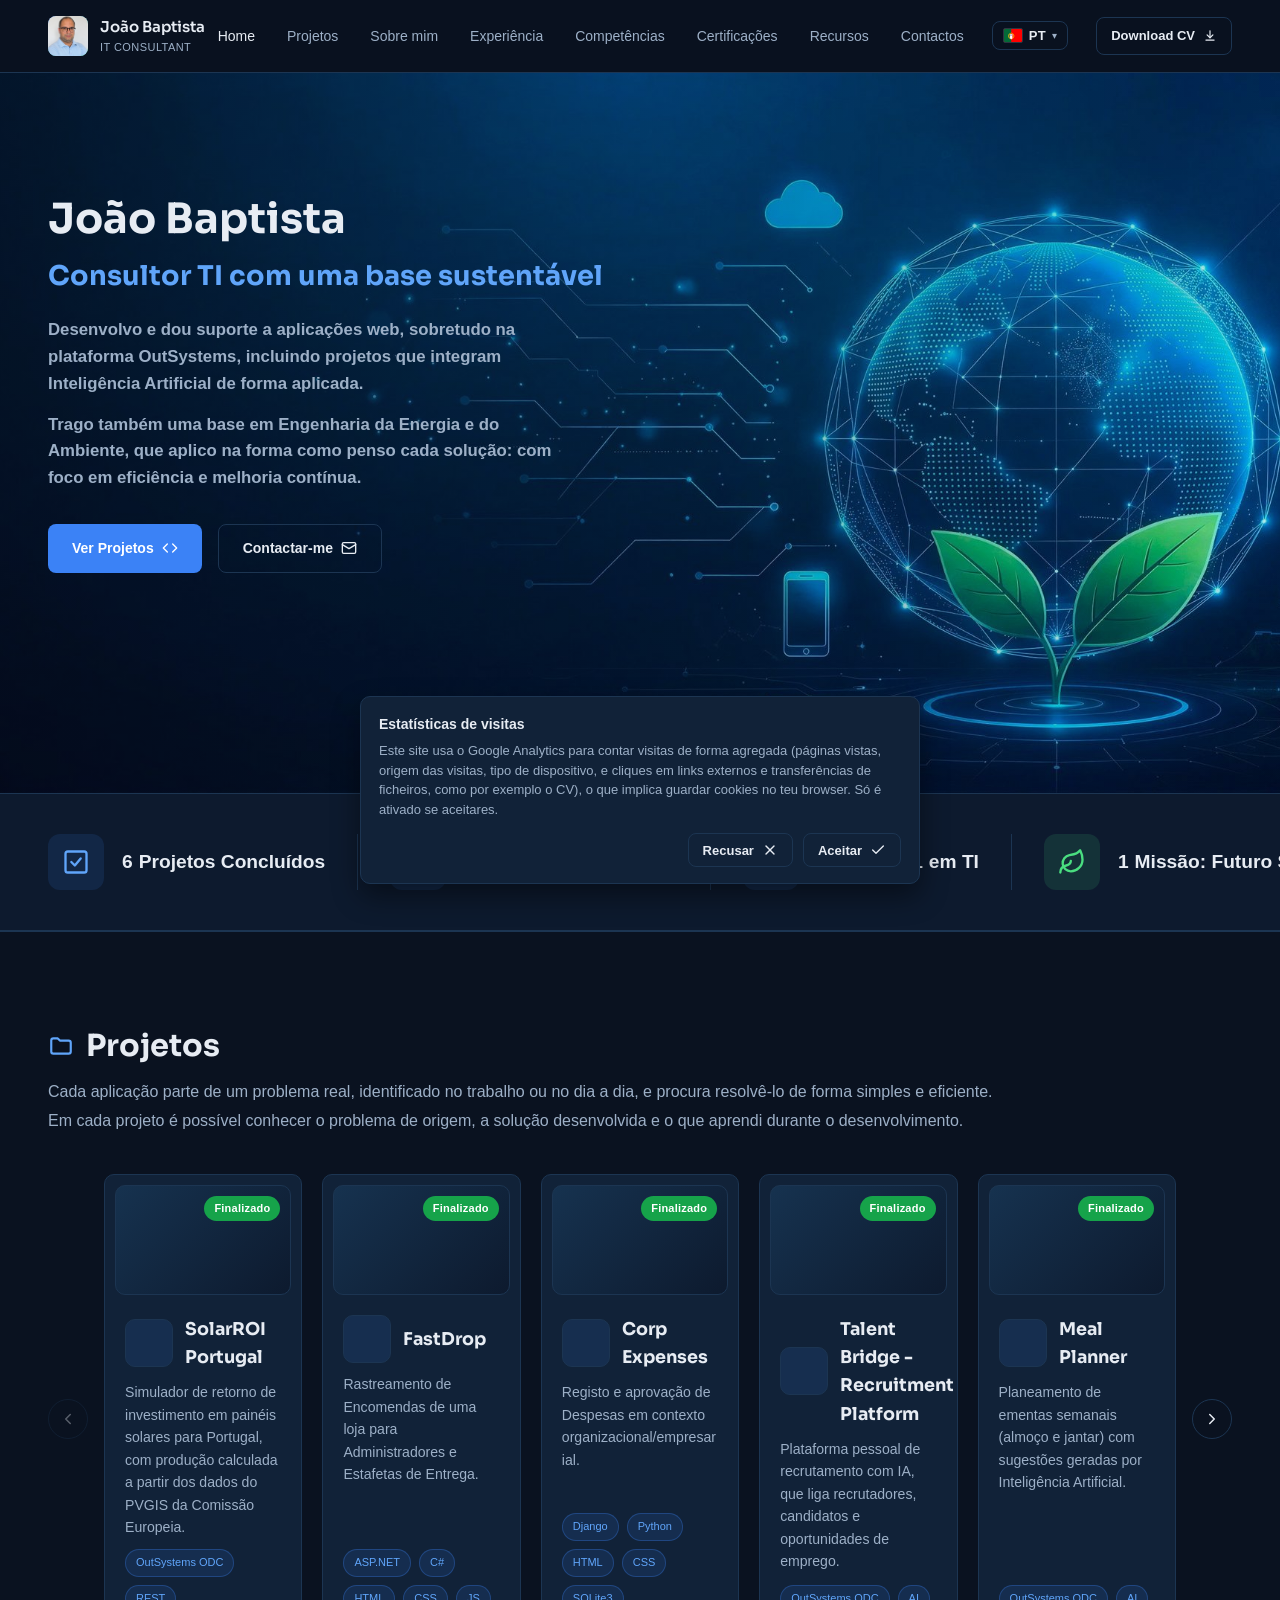
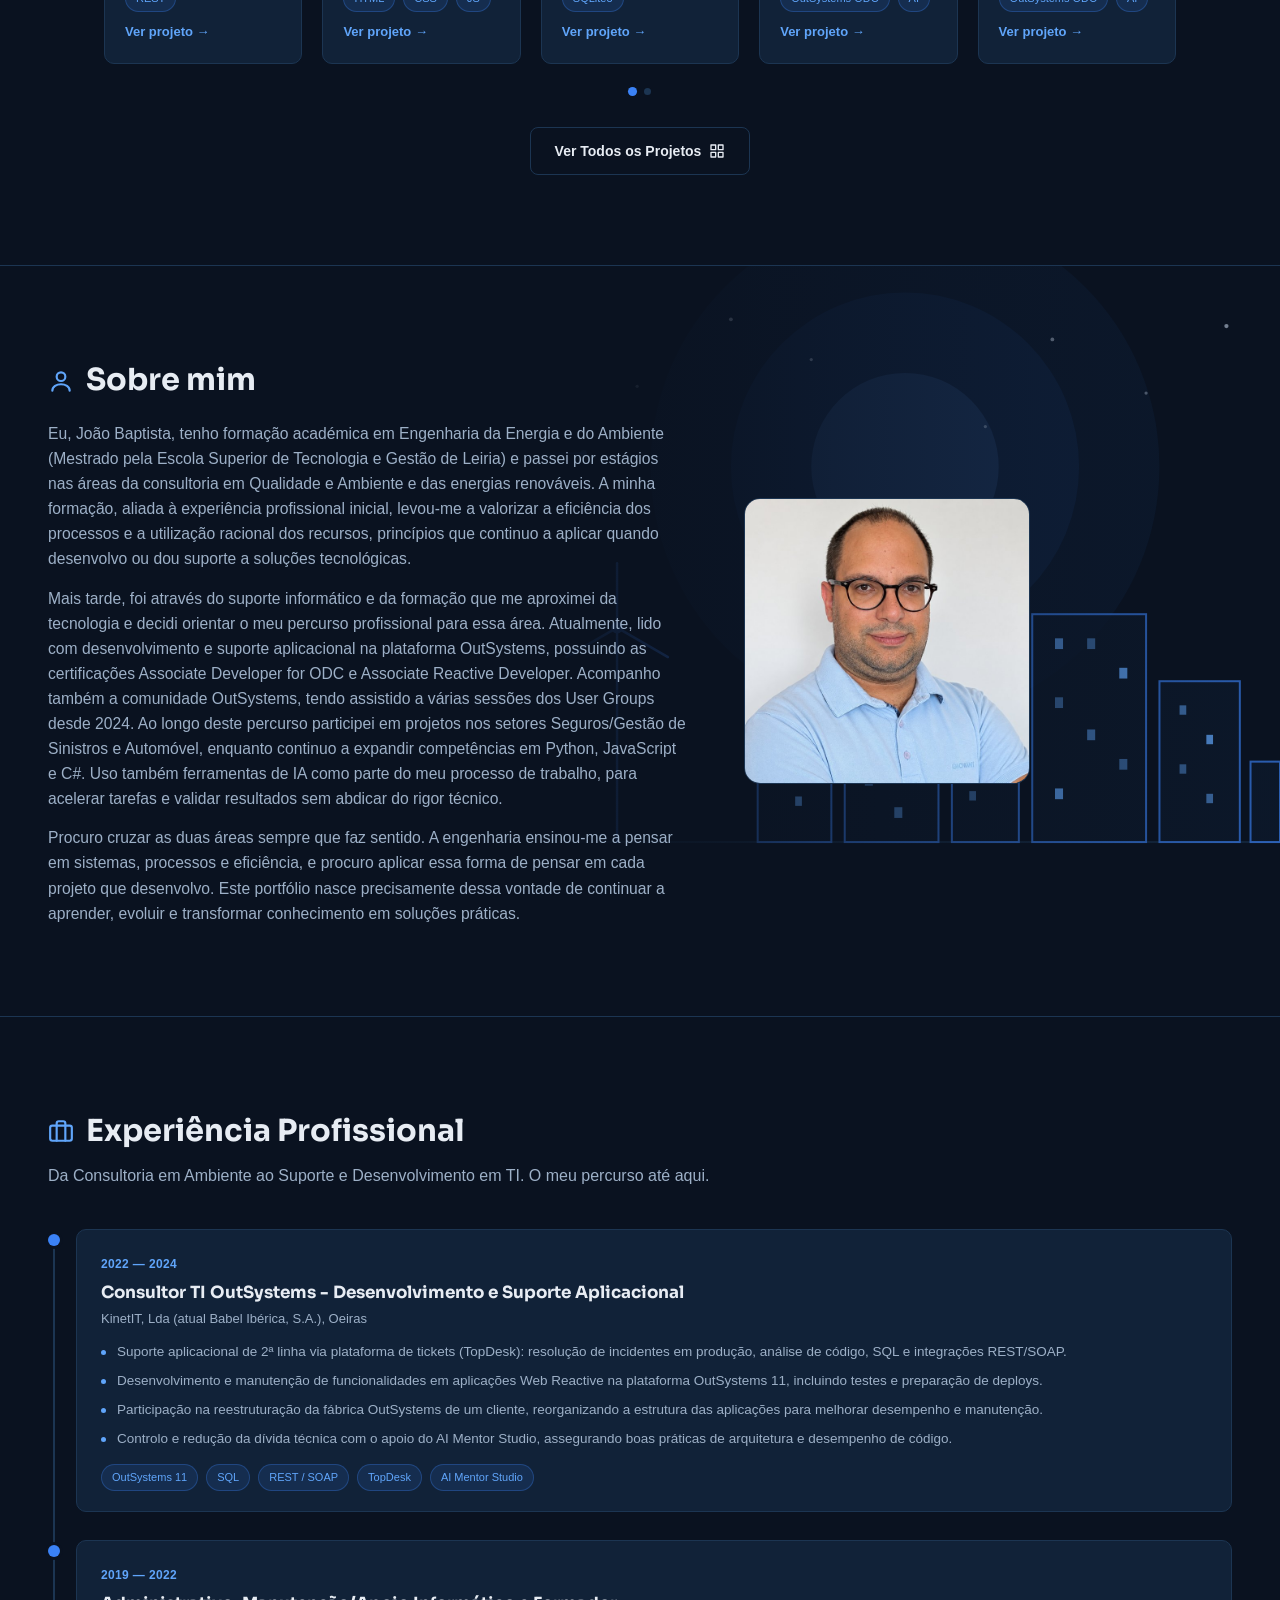
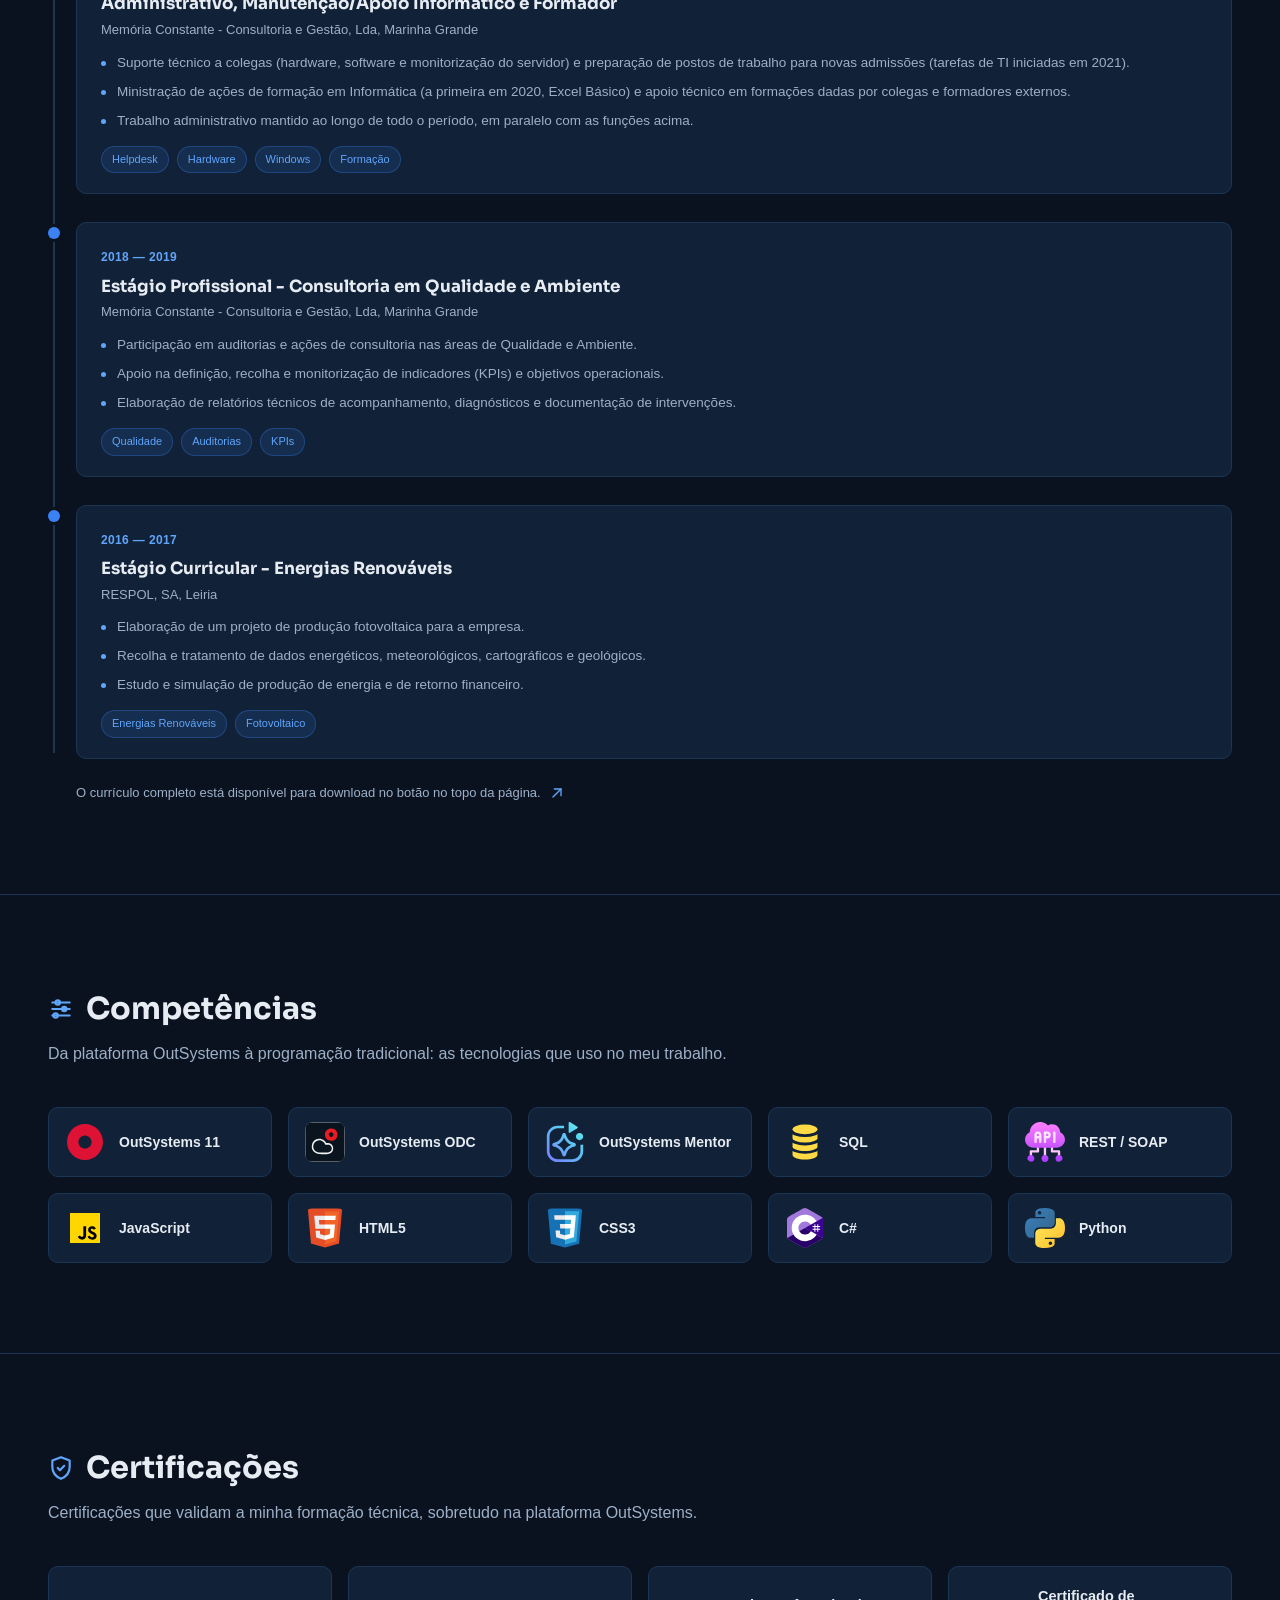
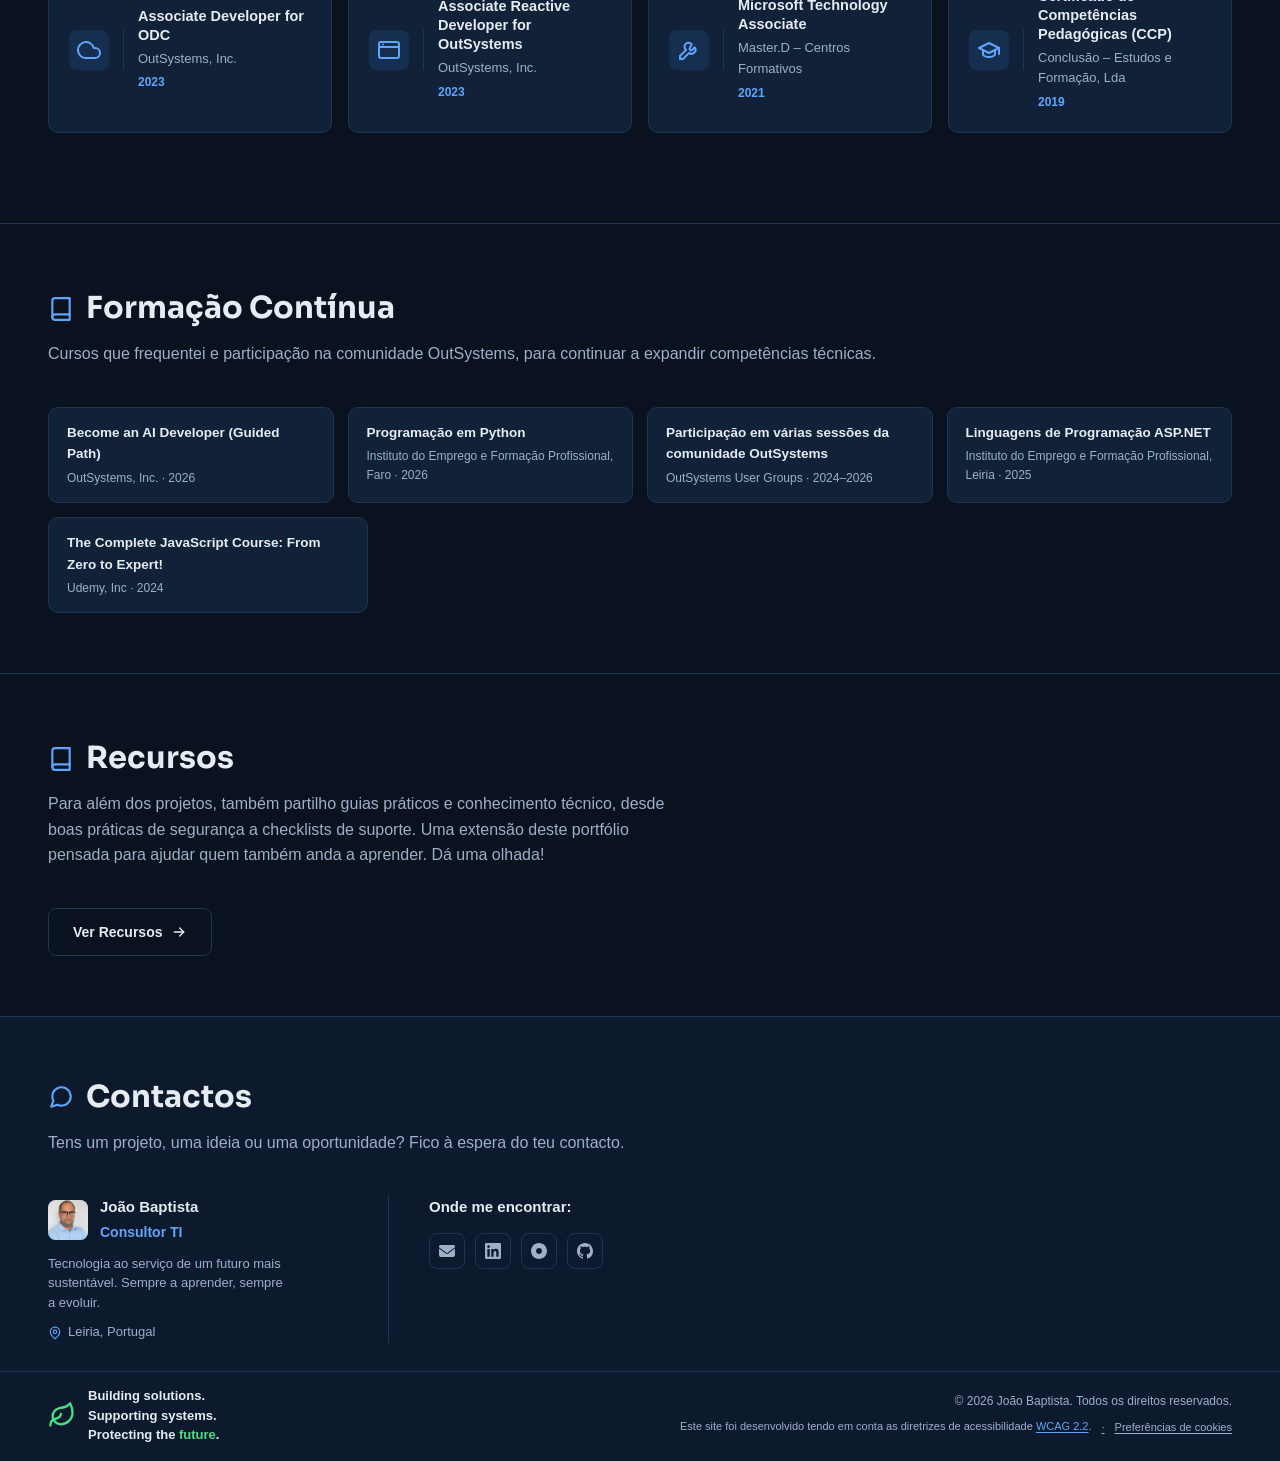
<file: index.html>
<!DOCTYPE html>
<html lang="pt">
<head>
<meta charset="UTF-8">
<meta name="viewport" content="width=device-width, initial-scale=1.0">
<title>João Baptista - Consultor TI OutSystems | Portefólio</title>
<meta name="description" content="Portefólio de João Baptista, Consultor TI OutSystems com formação em programação (Python, ASP.NET, JavaScript), suporte e manutenção informática, e Engenharia da Energia e do Ambiente. Leiria, Portugal.">
<link rel="canonical" href="https://joao-baptista91.github.io/personal-portfolio/">
<meta property="og:type" content="website">
<meta property="og:url" content="https://joao-baptista91.github.io/personal-portfolio/">
<meta property="og:title" content="João Baptista - Consultor TI OutSystems">
<meta property="og:description" content="Portefólio de João Baptista, Consultor TI OutSystems com formação em programação (Python, ASP.NET, JavaScript), suporte e manutenção informática, e Engenharia da Energia e do Ambiente.">
<meta property="og:image" content="https://joao-baptista91.github.io/personal-portfolio/assets/images/about-photo.jpg">
<meta name="twitter:card" content="summary_large_image">
<link rel="icon" href="assets/icons/favicon.svg" type="image/svg+xml">
<link rel="preload" href="assets/fonts/sora-latin-700.woff" as="font" type="font/woff" crossorigin>
<link rel="stylesheet" href="css/style.css">
</head>
<body>

  <div id="site-header-root" data-variant="home"></div>
  <script src="js/header.js"></script>

  <main>
    <section id="home" class="hero">
      <div class="container hero-inner">
        <h1>
          <span data-i18n="hero.title1">João Baptista</span><br>
          <span class="accent-blue hero-subtitle" data-i18n="hero.title2">Consultor TI com uma base sustentável</span>
        </h1>
        <p class="hero-text" data-i18n="hero.text1">
          Desenvolvo e dou suporte a aplicações web, sobretudo na plataforma OutSystems, incluindo projetos
          que integram Inteligência Artificial de forma aplicada.
        </p>
        <p class="hero-text" data-i18n="hero.text2">
          Trago também uma base em Engenharia da Energia e do Ambiente, que aplico na forma como penso cada
          solução: com foco em eficiência e melhoria contínua.
        </p>
        <div class="hero-actions">
          <a href="#projects" class="btn btn-primary">
            <span data-i18n="hero.viewProjects">Ver Projetos</span>
            <svg class="btn-icon" viewBox="0 0 24 24" fill="none" stroke="currentColor" stroke-width="2" stroke-linecap="round" stroke-linejoin="round" xmlns="http://www.w3.org/2000/svg" aria-hidden="true">
              <polyline points="16 18 22 12 16 6"/>
              <polyline points="8 6 2 12 8 18"/>
            </svg>
          </a>
          <a href="#contact" class="btn btn-outline">
            <span data-i18n="hero.contact">Contactar-me</span>
            <svg class="btn-icon" viewBox="0 0 24 24" fill="none" stroke="currentColor" stroke-width="2" stroke-linecap="round" stroke-linejoin="round" xmlns="http://www.w3.org/2000/svg" aria-hidden="true">
              <rect x="2" y="4" width="20" height="16" rx="2"/>
              <polyline points="2 7 12 13 22 7"/>
            </svg>
          </a>
        </div>
      </div>
    </section>

    <section class="stats-banner">
      <div class="container">
        <div class="stats-grid">
          <div class="stat-item">
            <div class="stat-icon">
              <svg viewBox="0 0 24 24" fill="none" stroke="currentColor" stroke-width="2" stroke-linecap="round" stroke-linejoin="round" xmlns="http://www.w3.org/2000/svg" aria-hidden="true">
                <rect x="3" y="3" width="18" height="18" rx="2"/>
                <polyline points="8 12 11 15 16 9"/>
              </svg>
            </div>
            <div class="stat-text">
              <span class="stat-number" id="stat-projects">0</span>
              <span class="stat-label" data-i18n="stats.projectsLabel">Projetos Concluídos</span>
            </div>
          </div>

          <div class="stat-item">
            <div class="stat-icon">
              <svg viewBox="0 0 24 24" fill="none" stroke="currentColor" stroke-width="2" stroke-linecap="round" stroke-linejoin="round" xmlns="http://www.w3.org/2000/svg" aria-hidden="true">
                <path d="M12 3 2 8l10 5 10-5-10-5Z"/>
                <path d="M6 10v5c0 1.5 2.5 3.5 6 3.5s6-2 6-3.5v-5"/>
              </svg>
            </div>
            <div class="stat-text">
              <span class="stat-number" id="stat-certs">0</span>
              <span class="stat-label" data-i18n="stats.certsLabel">Certificações Obtidas</span>
            </div>
          </div>

          <div class="stat-item">
            <div class="stat-icon">
              <svg viewBox="0 0 24 24" fill="none" stroke="currentColor" stroke-width="2" stroke-linecap="round" stroke-linejoin="round" xmlns="http://www.w3.org/2000/svg" aria-hidden="true">
                <rect x="3" y="4" width="18" height="18" rx="2"/>
                <line x1="16" y1="2" x2="16" y2="6"/>
                <line x1="8" y1="2" x2="8" y2="6"/>
                <line x1="3" y1="10" x2="21" y2="10"/>
              </svg>
            </div>
            <div class="stat-text">
              <span class="stat-number" id="stat-years">Desde 2021</span>
              <span class="stat-label" data-i18n="stats.yearsLabel">em TI</span>
            </div>
          </div>

          <div class="stat-item">
            <div class="stat-icon stat-icon-green">
              <svg viewBox="0 0 24 24" fill="none" stroke="currentColor" stroke-width="2" stroke-linecap="round" stroke-linejoin="round" xmlns="http://www.w3.org/2000/svg" aria-hidden="true">
                <path d="M11 20A7 7 0 0 1 9.8 6.1C15.5 5 17 4.48 19 2c1 2 2 4.18 2 8 0 5.5-4.78 10-10 10Z"/>
                <path d="M2 21c0-3 1.85-5.36 5.08-6C9.5 14.52 11 13.5 11 11"/>
              </svg>
            </div>
            <div class="stat-text">
              <span class="stat-number">1</span>
              <span class="stat-label"><span data-i18n="stats.missionLabel">Missão:</span> <span class="highlight-green" data-i18n="stats.missionValue">Futuro Sustentável</span></span>
            </div>
          </div>
        </div>
      </div>
    </section>

    <section id="projects" class="projects">
      <div class="container">
        <h2 class="section-title">
          <svg class="section-title-icon" viewBox="0 0 24 24" fill="none" stroke="currentColor" stroke-width="2" stroke-linecap="round" stroke-linejoin="round" xmlns="http://www.w3.org/2000/svg" aria-hidden="true">
            <path d="M3 7a2 2 0 0 1 2-2h4l2 2h8a2 2 0 0 1 2 2v8a2 2 0 0 1-2 2H5a2 2 0 0 1-2-2V7Z"/>
          </svg>
          <span data-i18n="projects.title">Projetos</span>
        </h2>
        <p class="section-subtitle section-subtitle-lead" data-i18n="projects.subtitle">Cada aplicação parte de um problema real, identificado no trabalho ou no dia a dia, e procura resolvê-lo de forma simples e eficiente.</p>
        <p class="section-subtitle" data-i18n="projects.subtitle2">Em cada projeto é possível conhecer o problema de origem, a solução desenvolvida e o que aprendi durante o desenvolvimento.</p>

        <div class="projects-carousel">
          <button id="projects-prev" class="carousel-arrow carousel-arrow-prev" type="button" aria-label="Anterior" title="Anterior" data-i18n-title="projects.prev">
            <svg viewBox="0 0 24 24" fill="none" stroke="currentColor" stroke-width="2" stroke-linecap="round" stroke-linejoin="round" xmlns="http://www.w3.org/2000/svg" aria-hidden="true">
              <polyline points="15 18 9 12 15 6"/>
            </svg>
          </button>

          <div id="projects-grid" class="projects-grid">
            <!-- Os cartões de projeto são gerados a partir de js/data.js -->
          </div>

          <button id="projects-next" class="carousel-arrow carousel-arrow-next" type="button" aria-label="Seguinte" title="Seguinte" data-i18n-title="projects.next">
            <svg viewBox="0 0 24 24" fill="none" stroke="currentColor" stroke-width="2" stroke-linecap="round" stroke-linejoin="round" xmlns="http://www.w3.org/2000/svg" aria-hidden="true">
              <polyline points="9 18 15 12 9 6"/>
            </svg>
          </button>
        </div>

        <div id="projects-dots" class="projects-dots" aria-hidden="true"></div>

        <div class="projects-cta">
          <a href="all-projects.html" class="btn btn-outline">
            <span data-i18n="projects.viewAll">Ver Todos os Projetos</span>
            <svg class="btn-icon" viewBox="0 0 24 24" fill="none" stroke="currentColor" stroke-width="2" stroke-linecap="round" stroke-linejoin="round" xmlns="http://www.w3.org/2000/svg" aria-hidden="true">
              <rect x="3" y="3" width="7" height="7"/>
              <rect x="14" y="3" width="7" height="7"/>
              <rect x="14" y="14" width="7" height="7"/>
              <rect x="3" y="14" width="7" height="7"/>
            </svg>
          </a>
        </div>
      </div>
    </section>

    <section id="about" class="about">
      <div class="container about-grid">
        <div class="about-photo">
          <img src="assets/images/about-photo.jpg" alt="João Baptista" loading="lazy">
        </div>
        <div class="about-content">
          <h2 class="section-title">
            <svg class="section-title-icon" viewBox="0 0 24 24" fill="none" stroke="currentColor" stroke-width="2" stroke-linecap="round" stroke-linejoin="round" xmlns="http://www.w3.org/2000/svg" aria-hidden="true">
              <circle cx="12" cy="8" r="4"/>
              <path d="M4 21c0-4 4-6 8-6s8 2 8 6"/>
            </svg>
            <span data-i18n="about.title">Sobre mim</span>
          </h2>
          <p class="text-justify" data-i18n="about.text1">Eu, João Baptista, tenho formação académica em Engenharia da Energia e do Ambiente (Mestrado pela Escola Superior de Tecnologia e Gestão de Leiria) e passei por estágios nas áreas da consultoria em Qualidade e Ambiente e das energias renováveis. A minha formação, aliada à experiência profissional inicial, levou-me a valorizar a eficiência dos processos e a utilização racional dos recursos, princípios que continuo a aplicar quando desenvolvo ou dou suporte a soluções tecnológicas.</p>
          <p class="text-justify" data-i18n="about.text2">Mais tarde, foi através do suporte informático e da formação que me aproximei da tecnologia e decidi orientar o meu percurso profissional para essa área. Atualmente, lido com desenvolvimento e suporte aplicacional na plataforma OutSystems, possuindo as certificações Associate Developer for ODC e Associate Reactive Developer. Acompanho também a comunidade OutSystems, tendo assistido a várias sessões dos User Groups desde 2024. Ao longo deste percurso participei em projetos nos setores Seguros/Gestão de Sinistros e Automóvel, enquanto continuo a expandir competências em Python, JavaScript e C#.</p>
          <p class="text-justify" data-i18n="about.text3">Procuro cruzar as duas áreas sempre que faz sentido. A engenharia ensinou-me a pensar em sistemas, processos e eficiência, e procuro aplicar essa forma de pensar em cada projeto que desenvolvo. Este portfólio nasce precisamente dessa vontade de continuar a aprender, evoluir e transformar conhecimento em soluções práticas.</p>
        </div>
      </div>
    </section>

    <section id="experience" class="experience">
      <div class="container">
        <h2 class="section-title">
          <svg class="section-title-icon" viewBox="0 0 24 24" fill="none" stroke="currentColor" stroke-width="2" stroke-linecap="round" stroke-linejoin="round" xmlns="http://www.w3.org/2000/svg" aria-hidden="true">
            <rect x="2" y="7" width="20" height="14" rx="2"/>
            <path d="M16 21V5a2 2 0 0 0-2-2h-4a2 2 0 0 0-2 2v16"/>
          </svg>
          <span data-i18n="experience.title">Experiência Profissional</span>
        </h2>
        <p class="section-subtitle" data-i18n="experience.subtitle">Da consultoria em Ambiente ao suporte e desenvolvimento em TI — o meu percurso até aqui.</p>

        <div class="timeline">
          <div class="timeline-item">
            <div class="timeline-marker"></div>
            <div class="timeline-content">
              <span class="timeline-period">2022 — 2024</span>
              <h3 class="timeline-role" data-i18n="experience.entry1.role">Consultor TI OutSystems - Desenvolvimento e Suporte Aplicacional</h3>
              <span class="timeline-company">KinetIT, Lda (atual Babel Ibérica, S.A.), Oeiras</span>
              <ul class="timeline-highlights">
                <li data-i18n="experience.entry1.highlight1">Suporte aplicacional de 2ª linha via plataforma de tickets (TopDesk): resolução de incidentes em produção, análise de código, SQL e integrações REST/SOAP.</li>
                <li data-i18n="experience.entry1.highlight2">Desenvolvimento e manutenção de funcionalidades em aplicações Web Reactive na plataforma OutSystems 11, incluindo testes e preparação de deploys.</li>
                <li data-i18n="experience.entry1.highlight3">Participação na reestruturação da fábrica OutSystems de um cliente, reorganizando a estrutura das aplicações para melhorar desempenho e manutenção.</li>
                <li data-i18n="experience.entry1.highlight4">Controlo e redução da dívida técnica com o apoio do AI Mentor Studio, assegurando boas práticas de arquitetura e desempenho de código.</li>
              </ul>
              <div class="timeline-tags">
                <span class="tag">OutSystems 11</span>
                <span class="tag">SQL</span>
                <span class="tag">REST / SOAP</span>
                <span class="tag">TopDesk</span>
                <span class="tag">AI Mentor Studio</span>
              </div>
            </div>
          </div>

          <div class="timeline-item">
            <div class="timeline-marker"></div>
            <div class="timeline-content">
              <span class="timeline-period">2019 — 2022</span>
              <h3 class="timeline-role" data-i18n="experience.entry2.role">Administrativo, Manutenção/Apoio Informático e Formador</h3>
              <span class="timeline-company">Memória Constante - Consultoria e Gestão, Lda, Marinha Grande</span>
              <ul class="timeline-highlights">
                <li data-i18n="experience.entry2.highlight1">Suporte técnico a colegas (hardware, software e monitorização do servidor) e preparação de postos de trabalho para novas admissões — tarefas de TI iniciadas em 2021.</li>
                <li data-i18n="experience.entry2.highlight2">Ministração de ações de formação em Informática (a primeira em 2020, Excel Básico) e apoio técnico em formações dadas por colegas e formadores externos.</li>
                <li data-i18n="experience.entry2.highlight3">Trabalho administrativo mantido ao longo de todo o período, em paralelo com as funções acima.</li>
              </ul>
              <div class="timeline-tags">
                <span class="tag">Helpdesk</span>
                <span class="tag">Hardware</span>
                <span class="tag">Windows</span>
                <span class="tag">Formação</span>
              </div>
            </div>
          </div>

          <div class="timeline-item">
            <div class="timeline-marker"></div>
            <div class="timeline-content">
              <span class="timeline-period">2018 — 2019</span>
              <h3 class="timeline-role" data-i18n="experience.entry3.role">Estágio Profissional - Consultoria em Qualidade e Ambiente</h3>
              <span class="timeline-company">Memória Constante - Consultoria e Gestão, Lda, Marinha Grande</span>
              <ul class="timeline-highlights">
                <li data-i18n="experience.entry3.highlight1">Participação em auditorias e ações de consultoria nas áreas de Qualidade e Ambiente.</li>
                <li data-i18n="experience.entry3.highlight2">Apoio na definição, recolha e monitorização de indicadores (KPIs) e objetivos operacionais.</li>
                <li data-i18n="experience.entry3.highlight3">Elaboração de relatórios técnicos de acompanhamento, diagnósticos e documentação de intervenções.</li>
              </ul>
              <div class="timeline-tags">
                <span class="tag">Qualidade</span>
                <span class="tag">Auditorias</span>
                <span class="tag">KPIs</span>
              </div>
            </div>
          </div>

          <div class="timeline-item">
            <div class="timeline-marker"></div>
            <div class="timeline-content">
              <span class="timeline-period">2016 — 2017</span>
              <h3 class="timeline-role" data-i18n="experience.entry4.role">Estágio Curricular - Energias Renováveis</h3>
              <span class="timeline-company">RESPOL, SA, Leiria</span>
              <ul class="timeline-highlights">
                <li data-i18n="experience.entry4.highlight1">Elaboração de um projeto de produção fotovoltaica para a empresa.</li>
                <li data-i18n="experience.entry4.highlight2">Recolha e tratamento de dados energéticos, meteorológicos, cartográficos e geológicos.</li>
                <li data-i18n="experience.entry4.highlight3">Estudo e simulação de produção de energia e de retorno financeiro.</li>
              </ul>
              <div class="timeline-tags">
                <span class="tag">Energias Renováveis</span>
                <span class="tag">Fotovoltaico</span>
              </div>
            </div>
          </div>
        </div>

        <p class="cv-reminder">
          <span data-i18n="experience.cvReminder">O currículo completo está disponível para download no botão no topo da página.</span>
          <svg class="cv-reminder-icon" viewBox="0 0 24 24" fill="none" stroke="currentColor" stroke-width="2" stroke-linecap="round" stroke-linejoin="round" xmlns="http://www.w3.org/2000/svg" aria-hidden="true">
            <path d="M6 18 18 6"/>
            <polyline points="8 6 18 6 18 16"/>
          </svg>
        </p>
      </div>
    </section>

    <section id="skills" class="skills">
      <div class="container">
        <h2 class="section-title">
          <svg class="section-title-icon" viewBox="0 0 24 24" fill="none" stroke="currentColor" stroke-width="2" stroke-linecap="round" stroke-linejoin="round" xmlns="http://www.w3.org/2000/svg" aria-hidden="true">
            <line x1="4" y1="6" x2="20" y2="6"/>
            <circle cx="9" cy="6" r="2"/>
            <line x1="4" y1="12" x2="20" y2="12"/>
            <circle cx="15" cy="12" r="2"/>
            <line x1="4" y1="18" x2="20" y2="18"/>
            <circle cx="7" cy="18" r="2"/>
          </svg>
          <span data-i18n="skills.title">Competências</span>
        </h2>
        <p class="section-subtitle" data-i18n="skills.subtitle">O meu kit de ferramentas para transformar problemas em soluções.</p>

        <div class="skills-grid">
          <div class="skill-card">
            <span class="skill-icon">
              <img src="assets/icons/skills/outsystems.svg" alt="O11" loading="lazy">
            </span>
            <span class="skill-name">OutSystems 11</span>
          </div>
          <div class="skill-card">
            <span class="skill-icon">
              <img src="assets/icons/skills/odc.svg" alt="ODC" loading="lazy">
            </span>
            <span class="skill-name">OutSystems ODC</span>
          </div>
          <div class="skill-card">
            <span class="skill-icon">
              <img src="assets/icons/skills/outsystems-mentor.svg" alt="OutSystems Mentor" loading="lazy">
            </span>
            <span class="skill-name">OutSystems Mentor</span>
          </div>
          <div class="skill-card">
            <span class="skill-icon">
              <img src="assets/icons/skills/sql.svg" alt="SQL" loading="lazy">
            </span>
            <span class="skill-name">SQL</span>
          </div>
          <div class="skill-card">
            <span class="skill-icon">
              <img src="assets/icons/skills/api.svg" alt="API" loading="lazy">
            </span>
            <span class="skill-name">REST / SOAP</span>
          </div>
          <div class="skill-card">
            <span class="skill-icon">
              <img src="assets/icons/skills/javascript.svg" alt="JavaScript" loading="lazy">
            </span>
            <span class="skill-name">JavaScript</span>
          </div>
          <div class="skill-card">
            <span class="skill-icon">
              <img src="assets/icons/skills/html5.svg" alt="HTML5" loading="lazy">
            </span>
            <span class="skill-name">HTML5</span>
          </div>
          <div class="skill-card">
            <span class="skill-icon">
              <img src="assets/icons/skills/css3.svg" alt="CSS3" loading="lazy">
            </span>
            <span class="skill-name">CSS3</span>
          </div>
          <div class="skill-card">
            <span class="skill-icon">
              <img src="assets/icons/skills/csharp.svg" alt="C#" loading="lazy">
            </span>
            <span class="skill-name">C#</span>
          </div>
          <div class="skill-card">
            <span class="skill-icon">
              <img src="assets/icons/skills/python.svg" alt="Python" loading="lazy">
            </span>
            <span class="skill-name">Python</span>
          </div>
        </div>
      </div>
    </section>

    <section id="certifications" class="certifications">
      <div class="container">
        <h2 class="section-title">
          <svg class="section-title-icon" viewBox="0 0 24 24" fill="none" stroke="currentColor" stroke-width="2" stroke-linecap="round" stroke-linejoin="round" xmlns="http://www.w3.org/2000/svg" aria-hidden="true">
            <path d="M12 2 4 5v6c0 5 3.5 9 8 11 4.5-2 8-6 8-11V5l-8-3Z"/>
            <path d="m9 12 2 2 4-4"/>
          </svg>
          <span data-i18n="certs.title">Certificações</span>
        </h2>
        <p class="section-subtitle" data-i18n="certs.subtitle">A base que sustenta cada solução que construo.</p>

        <div class="certs-grid" id="certs-grid"></div>
      </div>
    </section>

    <section id="continuous-education" class="continuous-education">
      <div class="container">
        <h2 class="section-title">
          <svg class="section-title-icon" viewBox="0 0 24 24" fill="none" stroke="currentColor" stroke-width="2" stroke-linecap="round" stroke-linejoin="round" xmlns="http://www.w3.org/2000/svg" aria-hidden="true">
            <path d="M4 19.5A2.5 2.5 0 0 1 6.5 17H20"/>
            <path d="M6.5 2H20v20H6.5A2.5 2.5 0 0 1 4 19.5v-15A2.5 2.5 0 0 1 6.5 2z"/>
          </svg>
          <span data-i18n="continuedu.title">Formação Contínua</span>
        </h2>
        <p class="section-subtitle" data-i18n="continuedu.subtitle">Cursos que frequentei e participação na comunidade OutSystems, para continuar a expandir competências técnicas.</p>

        <div class="continuedu-grid" id="continuedu-grid"></div>
      </div>
    </section>

    <section id="resources-teaser" class="resources-teaser">
      <div class="container">
        <h2 class="section-title">
          <svg class="section-title-icon" viewBox="0 0 24 24" fill="none" stroke="currentColor" stroke-width="2" stroke-linecap="round" stroke-linejoin="round" xmlns="http://www.w3.org/2000/svg" aria-hidden="true">
            <path d="M4 19.5A2.5 2.5 0 0 1 6.5 17H20"/>
            <path d="M6.5 2H20v20H6.5A2.5 2.5 0 0 1 4 19.5v-15A2.5 2.5 0 0 1 6.5 2z"/>
          </svg>
          <span data-i18n="resources.title">Recursos</span>
        </h2>
        <p class="section-subtitle resources-teaser-text" data-i18n="resources.teaserText">Para além dos projetos, também partilho guias práticos e conhecimento técnico — de boas práticas de segurança a checklists de suporte. Uma extensão deste portfólio pensada para ajudar quem também anda a aprender.</p>
        <a href="resources.html" class="btn btn-outline">
          <span data-i18n="resources.viewAll">Ver Recursos</span>
          <svg class="btn-icon" viewBox="0 0 24 24" fill="none" stroke="currentColor" stroke-width="2" stroke-linecap="round" stroke-linejoin="round" xmlns="http://www.w3.org/2000/svg" aria-hidden="true">
            <path d="M5 12h14"/>
            <polyline points="13 6 19 12 13 18"/>
          </svg>
        </a>
      </div>
    </section>
  </main>

  <div id="site-footer-root"></div>

  <script src="js/data.js"></script>
  <script src="js/render.js"></script>
  <script src="js/i18n.js"></script>
  <script src="js/analytics.js"></script>
  <script src="js/footer.js"></script>
  <script src="js/main.js"></script>
</body>
</html>
</file>
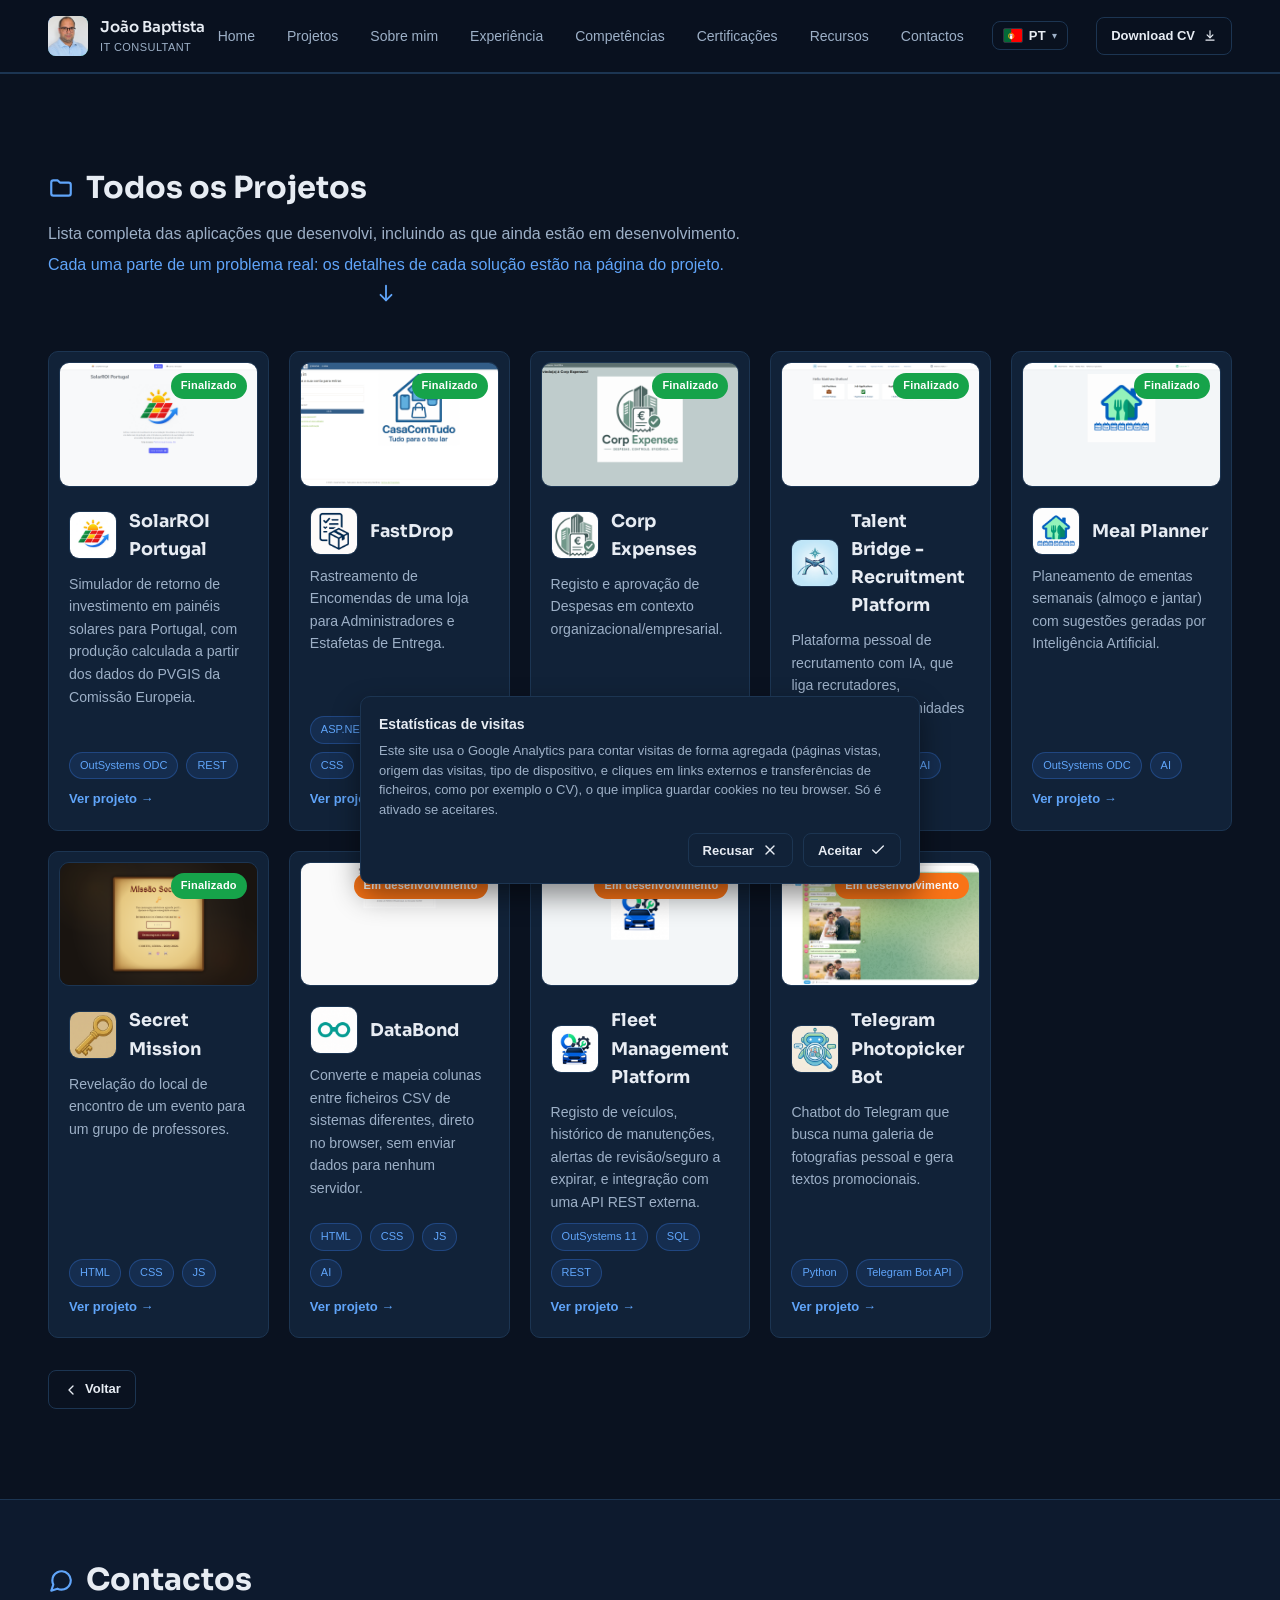
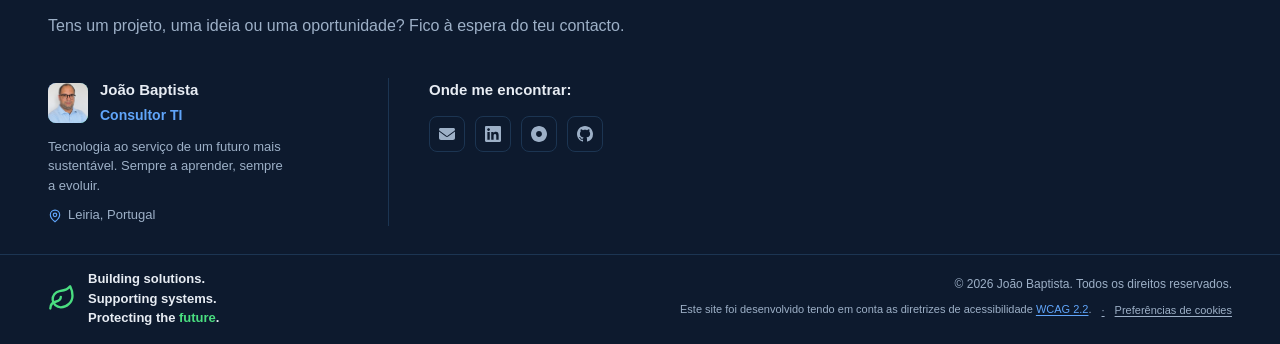
<file: all-projects.html>
<!DOCTYPE html>
<html lang="pt">
<head>
<meta charset="UTF-8">
<meta name="viewport" content="width=device-width, initial-scale=1.0">
<title>João Baptista - Todos os Projetos | Portefólio</title>
<meta name="description" content="Lista completa dos projetos desenvolvidos por João Baptista, Consultor TI OutSystems.">
<meta property="og:type" content="website">
<meta property="og:url" content="https://joao-baptista91.github.io/personal-portfolio/all-projects.html">
<meta property="og:title" content="João Baptista - Todos os Projetos">
<meta property="og:description" content="Lista completa dos projetos desenvolvidos por João Baptista, Consultor TI OutSystems.">
<meta property="og:image" content="https://joao-baptista91.github.io/personal-portfolio/assets/images/about-photo.jpg">
<meta name="twitter:card" content="summary_large_image">
<link rel="icon" href="assets/icons/favicon.svg" type="image/svg+xml">
<link rel="stylesheet" href="css/style.css">
</head>
<body>

  <div id="site-header-root" data-variant="sub"></div>
  <script src="js/header.js"></script>

  <main>
    <section class="projects all-projects-page">
      <div class="container">
        <h1 class="section-title">
          <svg class="section-title-icon" viewBox="0 0 24 24" fill="none" stroke="currentColor" stroke-width="2" stroke-linecap="round" stroke-linejoin="round" xmlns="http://www.w3.org/2000/svg" aria-hidden="true">
            <path d="M3 7a2 2 0 0 1 2-2h4l2 2h8a2 2 0 0 1 2 2v8a2 2 0 0 1-2 2H5a2 2 0 0 1-2-2V7Z"/>
          </svg>
          <span data-i18n="projects.allTitle">Todos os Projetos</span>
        </h1>
        <div class="projects-intro">
          <p class="section-subtitle" data-i18n="projects.allSubtitle">Lista completa das aplicações que desenvolvi, incluindo as que ainda estão em desenvolvimento.</p>
          <div class="projects-arrow-block">
            <p class="section-subtitle-secondary" data-i18n="projects.allSubtitleSecondary">Cada uma parte de um problema real: os detalhes de cada solução estão na página do projeto.</p>
            <div class="projects-arrow" aria-hidden="true">
              <svg viewBox="0 0 24 24" fill="none" stroke="currentColor" stroke-width="2" stroke-linecap="round" stroke-linejoin="round" xmlns="http://www.w3.org/2000/svg">
                <path d="M12 4v16"/>
                <polyline points="6 14 12 20 18 14"/>
              </svg>
            </div>
          </div>
        </div>

        <div id="all-projects-grid" class="projects-grid">
          <!-- Os cartões de projeto são gerados a partir de js/data.js -->
        </div>

        <a href="index.html#projects" class="back-link back-link-bottom">
          <svg viewBox="0 0 24 24" fill="none" stroke="currentColor" stroke-width="2" stroke-linecap="round" stroke-linejoin="round" xmlns="http://www.w3.org/2000/svg" aria-hidden="true">
            <polyline points="15 18 9 12 15 6"/>
          </svg>
          <span data-i18n="projects.backHome">Voltar</span>
        </a>
      </div>
    </section>
  </main>

  <div id="site-footer-root"></div>

  <script src="js/data.js"></script>
  <script src="js/render.js"></script>
  <script src="js/i18n.js"></script>
  <script src="js/analytics.js"></script>
  <script src="js/footer.js"></script>
  <script src="js/all-projects.js"></script>
</body>
</html>
</file>
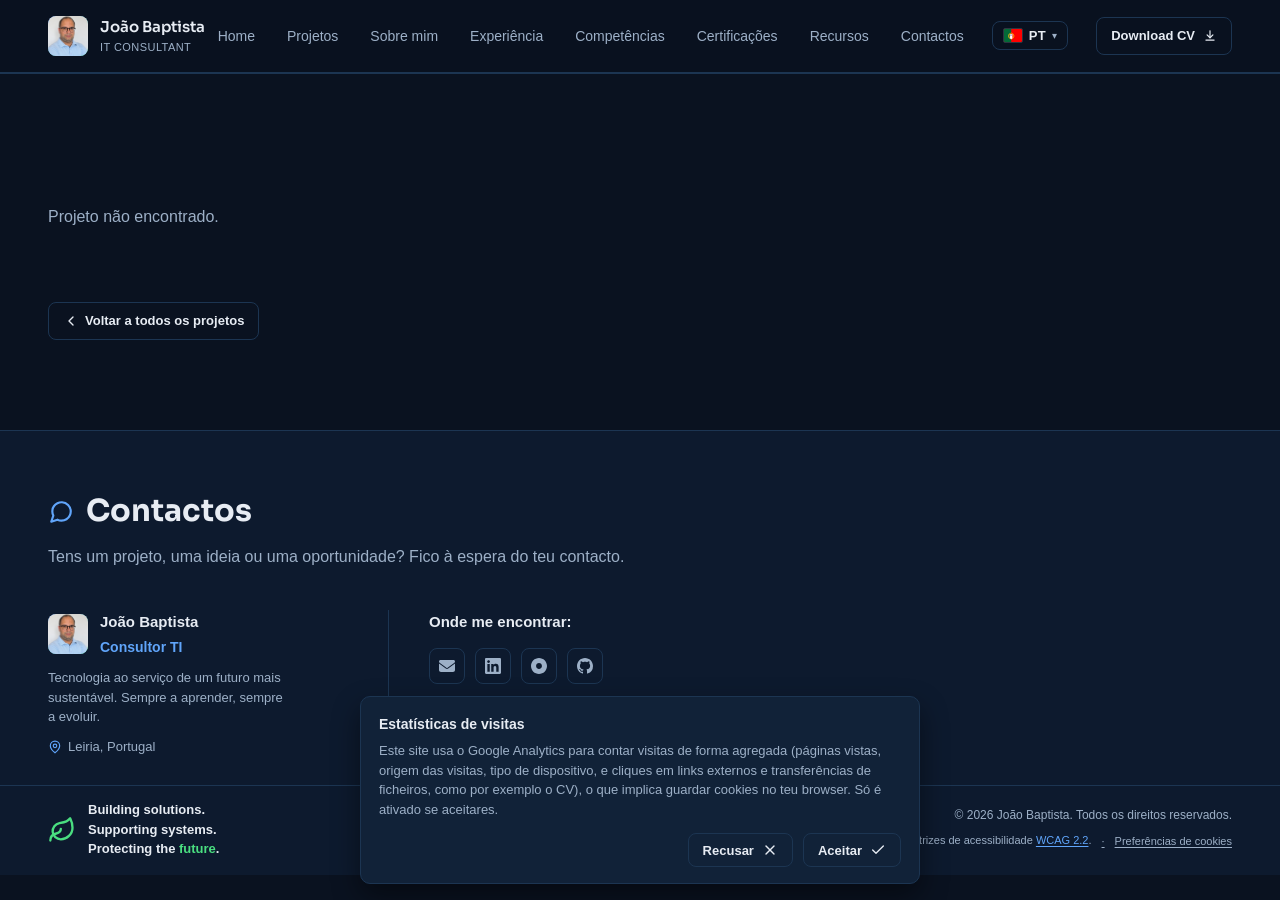
<file: project.html>
<!DOCTYPE html>
<html lang="pt">
<head>
<meta charset="UTF-8">
<meta name="viewport" content="width=device-width, initial-scale=1.0">
<title>João Baptista - Projeto | Portefólio</title>
<meta name="description" content="Detalhe de um projeto do portefólio de João Baptista, Consultor TI OutSystems.">
<meta property="og:type" content="website">
<meta property="og:url" content="https://joao-baptista91.github.io/personal-portfolio/project.html">
<meta property="og:title" content="João Baptista - Projeto">
<meta property="og:description" content="Detalhe de um projeto do portefólio de João Baptista, Consultor TI OutSystems.">
<meta property="og:image" content="https://joao-baptista91.github.io/personal-portfolio/assets/images/about-photo.jpg">
<meta name="twitter:card" content="summary_large_image">
<link rel="icon" href="assets/icons/favicon.svg" type="image/svg+xml">
<link rel="stylesheet" href="css/style.css">
</head>
<body>

  <div id="site-header-root" data-variant="sub"></div>
  <script src="js/header.js"></script>

  <main>
    <section class="projects project-detail-page">
      <div class="container">
        <div id="project-detail-content"></div>

        <div id="project-not-found" hidden>
          <p data-i18n="project.notFound">Projeto não encontrado.</p>
        </div>

        <a href="all-projects.html" class="back-link back-link-bottom">
          <svg viewBox="0 0 24 24" fill="none" stroke="currentColor" stroke-width="2" stroke-linecap="round" stroke-linejoin="round" xmlns="http://www.w3.org/2000/svg" aria-hidden="true">
            <polyline points="15 18 9 12 15 6"/>
          </svg>
          <span data-i18n="project.backAll">Voltar a todos os projetos</span>
        </a>
      </div>
    </section>
  </main>

  <div id="site-footer-root"></div>

  <script src="js/data.js"></script>
  <script src="js/render.js"></script>
  <script src="js/i18n.js"></script>
  <script src="js/analytics.js"></script>
  <script src="js/footer.js"></script>
  <script src="js/project.js"></script>
</body>
</html>
</file>
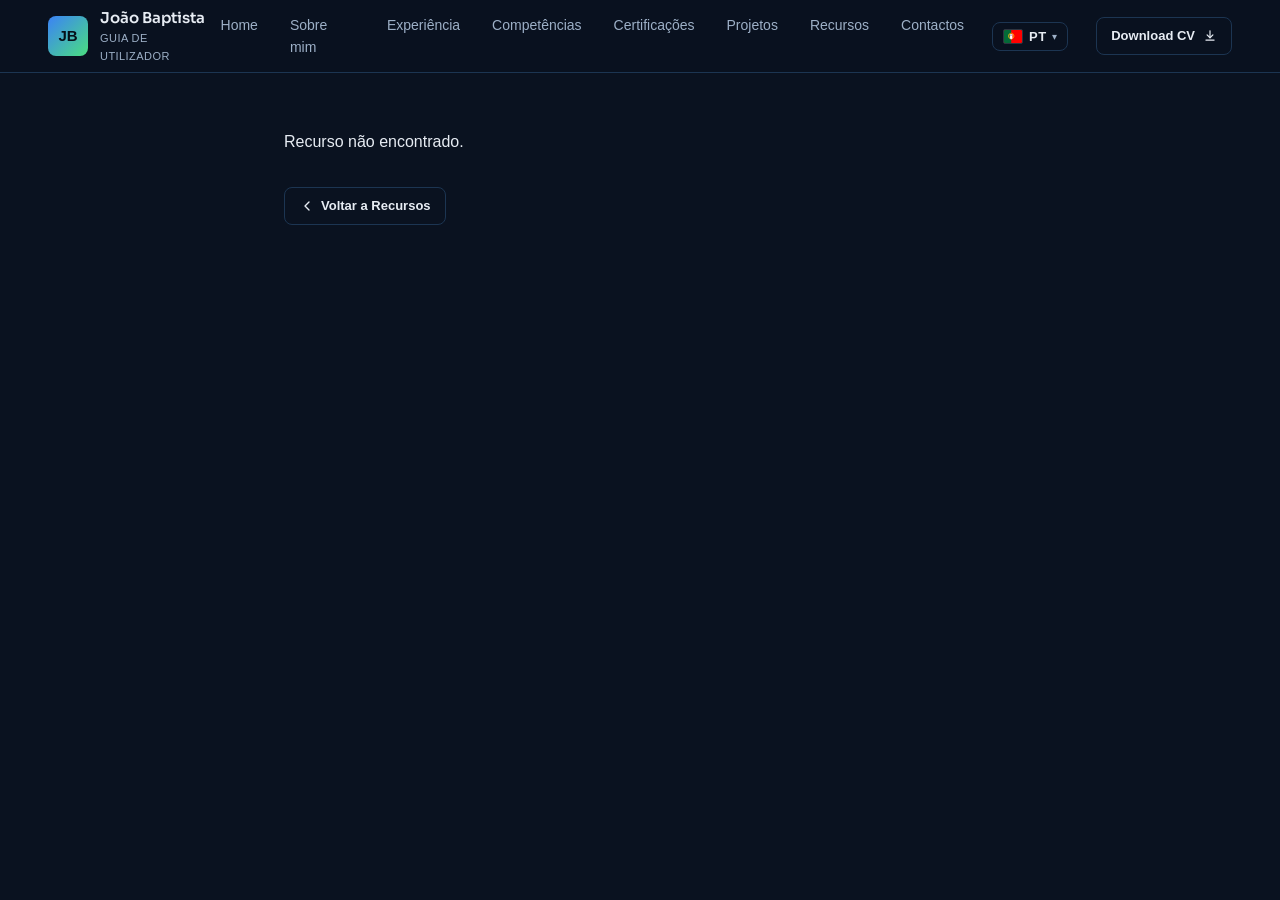
<file: recurso.html>
<!DOCTYPE html>
<html lang="pt">
<head>
<meta charset="UTF-8">
<meta name="viewport" content="width=device-width, initial-scale=1.0">
<title>João Baptista — Recurso</title>
<link rel="stylesheet" href="css/style.css">
<link rel="stylesheet" href="css/guide.css">
</head>
<body>

  <header class="site-header">
    <div class="container header-inner">
      <a href="index.html" class="logo">
        <span class="logo-mark">JB</span>
        <span class="logo-text">
          João Baptista
          <small data-i18n="guide.kicker">Guia de Utilizador</small>
        </span>
      </a>

      <div class="nav-wrap">
        <nav class="nav">
          <a href="index.html#home">Home</a>
          <a href="index.html#about" data-i18n="nav.about">Sobre mim</a>
          <a href="index.html#experience" data-i18n="nav.experience">Experiência</a>
          <a href="index.html#skills" data-i18n="nav.skills">Competências</a>
          <a href="index.html#certifications" data-i18n="nav.certs">Certificações</a>
          <a href="index.html#projects" data-i18n="nav.projects">Projetos</a>
          <a href="index.html#resources-teaser" data-i18n="nav.resources">Recursos</a>
          <a href="index.html#contact" data-i18n="nav.contact">Contactar-me</a>
        </nav>

        <div class="lang-switcher">
          <button id="lang-toggle" class="lang-toggle" type="button" aria-haspopup="true" aria-expanded="false">
            <img class="lang-flag" id="lang-flag" src="assets/icons/flag-pt.svg" alt="PT">
            <span class="lang-code" id="lang-code">PT</span>
            <span class="lang-caret" aria-hidden="true">▾</span>
          </button>
          <div class="lang-popover" id="lang-popover" role="menu" hidden>
            <label class="lang-option">
              <input type="radio" name="lang" value="pt" checked>
              <img class="lang-flag" src="assets/icons/flag-pt.svg" alt="PT">
              <span>Português</span>
            </label>
            <label class="lang-option">
              <input type="radio" name="lang" value="en">
              <img class="lang-flag" src="assets/icons/flag-gb.svg" alt="EN">
              <span>English</span>
            </label>
          </div>
        </div>

        <a class="btn btn-outline btn-cv" href="assets/documents/CV_JoaoBaptista.pdf" download>
          <span data-i18n="header.downloadCV">Download CV</span>
          <svg class="btn-icon" viewBox="0 0 24 24" fill="none" stroke="currentColor" stroke-width="2" stroke-linecap="round" stroke-linejoin="round" xmlns="http://www.w3.org/2000/svg" aria-hidden="true">
            <path d="M12 3v12"/>
            <polyline points="7 10 12 15 17 10"/>
            <path d="M5 19h14"/>
          </svg>
        </a>
      </div>
    </div>
  </header>

  <main class="guide-page">
    <div class="guide-container">
      <div id="resource-detail-content"></div>

      <div id="resource-not-found" hidden>
        <p data-i18n="resources.notFound">Recurso não encontrado.</p>
      </div>

      <a href="recursos.html" class="back-link back-link-bottom">
        <svg viewBox="0 0 24 24" fill="none" stroke="currentColor" stroke-width="2" stroke-linecap="round" stroke-linejoin="round" xmlns="http://www.w3.org/2000/svg" aria-hidden="true">
          <polyline points="15 18 9 12 15 6"/>
        </svg>
        <span data-i18n="guide.backToResources">Voltar a Recursos</span>
      </a>
    </div>
  </main>

  <footer class="guide-footer" id="resource-footer" hidden>
    <div class="guide-footer-inner">
      <span id="resource-footer-name"></span>
      <span id="resource-footer-updated"></span>
    </div>
  </footer>

  <script src="js/data.js"></script>
  <script src="js/i18n.js"></script>
  <script src="js/resource.js"></script>
</body>
</html>
</file>
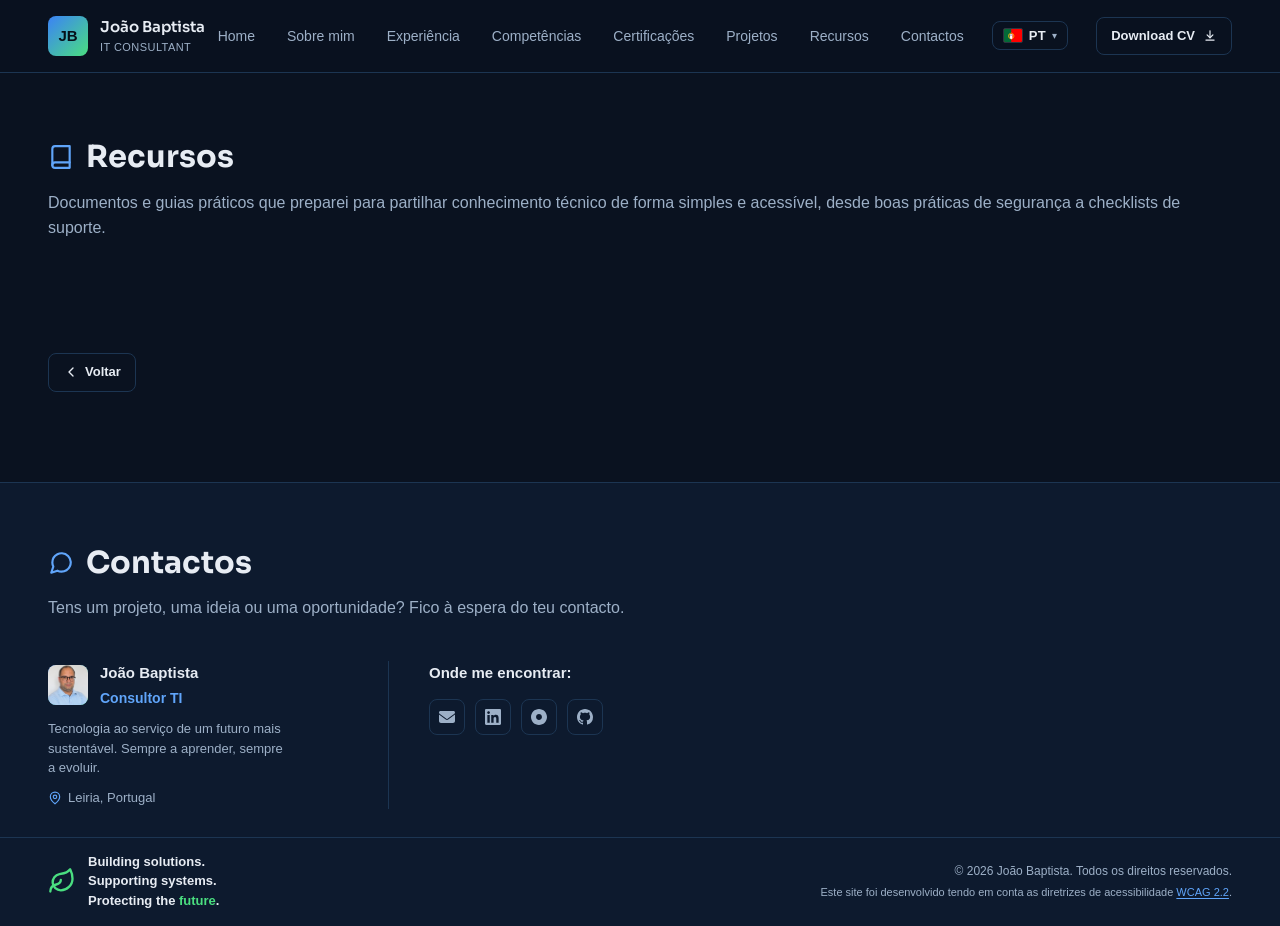
<file: recursos.html>
<!DOCTYPE html>
<html lang="pt">
<head>
<meta charset="UTF-8">
<meta name="viewport" content="width=device-width, initial-scale=1.0">
<title>João Baptista — Recursos</title>
<link rel="stylesheet" href="css/style.css">
</head>
<body>

  <header class="site-header">
    <div class="container header-inner">
      <a href="index.html" class="logo">
        <span class="logo-mark">JB</span>
        <span class="logo-text">
          João Baptista
          <small>IT Consultant</small>
        </span>
      </a>

      <div class="nav-wrap">
        <nav class="nav">
          <a href="index.html#home">Home</a>
          <a href="index.html#about" data-i18n="nav.about">Sobre mim</a>
          <a href="index.html#experience" data-i18n="nav.experience">Experiência</a>
          <a href="index.html#skills" data-i18n="nav.skills">Competências</a>
          <a href="index.html#certifications" data-i18n="nav.certs">Certificações</a>
          <a href="index.html#projects" data-i18n="nav.projects">Projetos</a>
          <a href="index.html#resources-teaser" data-i18n="nav.resources">Recursos</a>
          <a href="index.html#contact" data-i18n="nav.contact">Contactar-me</a>
        </nav>

        <div class="lang-switcher">
          <button id="lang-toggle" class="lang-toggle" type="button" aria-haspopup="true" aria-expanded="false">
            <img class="lang-flag" id="lang-flag" src="assets/icons/flag-pt.svg" alt="PT">
            <span class="lang-code" id="lang-code">PT</span>
            <span class="lang-caret" aria-hidden="true">▾</span>
          </button>
          <div class="lang-popover" id="lang-popover" role="menu" hidden>
            <label class="lang-option">
              <input type="radio" name="lang" value="pt" checked>
              <img class="lang-flag" src="assets/icons/flag-pt.svg" alt="PT">
              <span>Português</span>
            </label>
            <label class="lang-option">
              <input type="radio" name="lang" value="en">
              <img class="lang-flag" src="assets/icons/flag-gb.svg" alt="EN">
              <span>English</span>
            </label>
          </div>
        </div>

        <a class="btn btn-outline btn-cv" href="assets/documents/CV_JoaoBaptista.pdf" download>
          <span data-i18n="header.downloadCV">Download CV</span>
          <svg class="btn-icon" viewBox="0 0 24 24" fill="none" stroke="currentColor" stroke-width="2" stroke-linecap="round" stroke-linejoin="round" xmlns="http://www.w3.org/2000/svg" aria-hidden="true">
            <path d="M12 3v12"/>
            <polyline points="7 10 12 15 17 10"/>
            <path d="M5 19h14"/>
          </svg>
        </a>
      </div>
    </div>
  </header>

  <main>
    <section class="resources-page">
      <div class="container">
        <h1 class="section-title">
          <svg class="section-title-icon" viewBox="0 0 24 24" fill="none" stroke="currentColor" stroke-width="2" stroke-linecap="round" stroke-linejoin="round" xmlns="http://www.w3.org/2000/svg" aria-hidden="true">
            <path d="M4 19.5A2.5 2.5 0 0 1 6.5 17H20"/>
            <path d="M6.5 2H20v20H6.5A2.5 2.5 0 0 1 4 19.5v-15A2.5 2.5 0 0 1 6.5 2z"/>
          </svg>
          <span data-i18n="resources.title">Recursos</span>
        </h1>
        <p class="section-subtitle" data-i18n="resources.subtitle">Documentos e guias práticos que preparei para partilhar conhecimento técnico de forma simples e acessível — de boas práticas de segurança a checklists de suporte.</p>

        <div id="resources-grid" class="resources-grid">
          <!-- Os cartões de recurso são gerados a partir de js/data.js (RESOURCES) -->
        </div>

        <a href="index.html" class="back-link back-link-bottom">
          <svg viewBox="0 0 24 24" fill="none" stroke="currentColor" stroke-width="2" stroke-linecap="round" stroke-linejoin="round" xmlns="http://www.w3.org/2000/svg" aria-hidden="true">
            <polyline points="15 18 9 12 15 6"/>
          </svg>
          <span data-i18n="projects.backHome">Voltar</span>
        </a>
      </div>
    </section>
  </main>

  <div id="site-footer-root"></div>

  <script src="js/data.js"></script>
  <script src="js/i18n.js"></script>
  <script src="js/footer.js"></script>
  <script src="js/resources-list.js"></script>
</body>
</html>
</file>
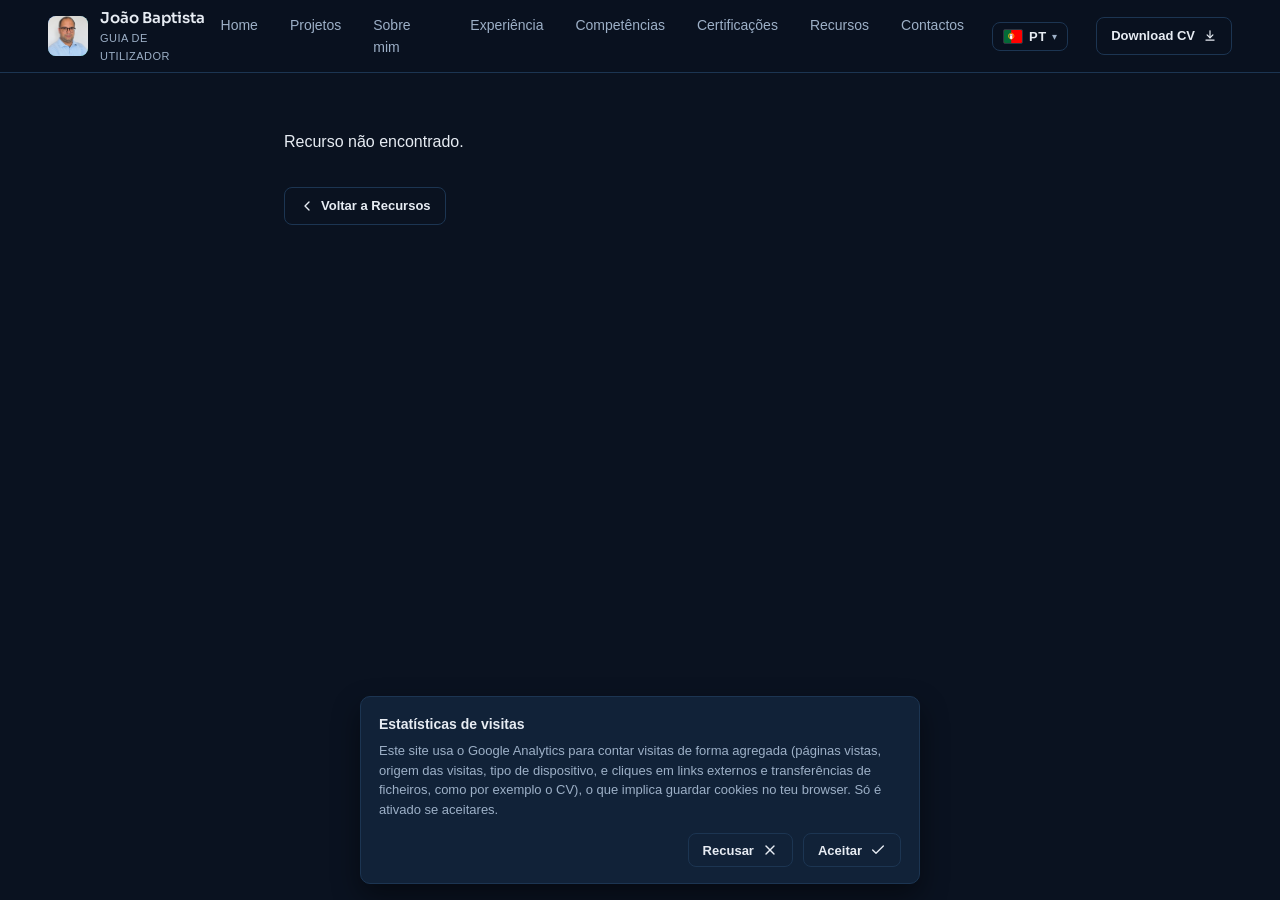
<file: resource.html>
<!DOCTYPE html>
<html lang="pt">
<head>
<meta charset="UTF-8">
<meta name="viewport" content="width=device-width, initial-scale=1.0">
<title>João Baptista - Recurso | Portefólio</title>
<meta name="description" content="Guia prático partilhado por João Baptista, Consultor TI OutSystems.">
<meta property="og:type" content="website">
<meta property="og:url" content="https://joao-baptista91.github.io/personal-portfolio/resource.html">
<meta property="og:title" content="João Baptista - Recurso">
<meta property="og:description" content="Guia prático partilhado por João Baptista, Consultor TI OutSystems.">
<meta property="og:image" content="https://joao-baptista91.github.io/personal-portfolio/assets/images/about-photo.jpg">
<meta name="twitter:card" content="summary_large_image">
<link rel="icon" href="assets/icons/favicon.svg" type="image/svg+xml">
<link rel="stylesheet" href="css/style.css">
<link rel="stylesheet" href="css/guide.css">
</head>
<body>

  <div id="site-header-root" data-variant="sub" data-kicker-i18n="guide.kicker" data-kicker-label="Guia de Utilizador"></div>
  <script src="js/header.js"></script>

  <main class="guide-page">
    <div class="guide-container">
      <div id="resource-detail-content"></div>

      <div id="resource-not-found" hidden>
        <p data-i18n="resources.notFound">Recurso não encontrado.</p>
      </div>

      <a href="resources.html" class="back-link back-link-bottom">
        <svg viewBox="0 0 24 24" fill="none" stroke="currentColor" stroke-width="2" stroke-linecap="round" stroke-linejoin="round" xmlns="http://www.w3.org/2000/svg" aria-hidden="true">
          <polyline points="15 18 9 12 15 6"/>
        </svg>
        <span data-i18n="guide.backToResources">Voltar a Recursos</span>
      </a>
    </div>
  </main>

  <footer class="guide-footer" id="resource-footer" hidden>
    <div class="guide-footer-inner">
      <span id="resource-footer-name"></span>
      <span id="resource-footer-updated"></span>
    </div>
  </footer>

  <script src="js/data.js"></script>
  <script src="js/render.js"></script>
  <script src="js/i18n.js"></script>
  <script src="js/analytics.js"></script>
  <script src="js/resource.js"></script>
</body>
</html>
</file>
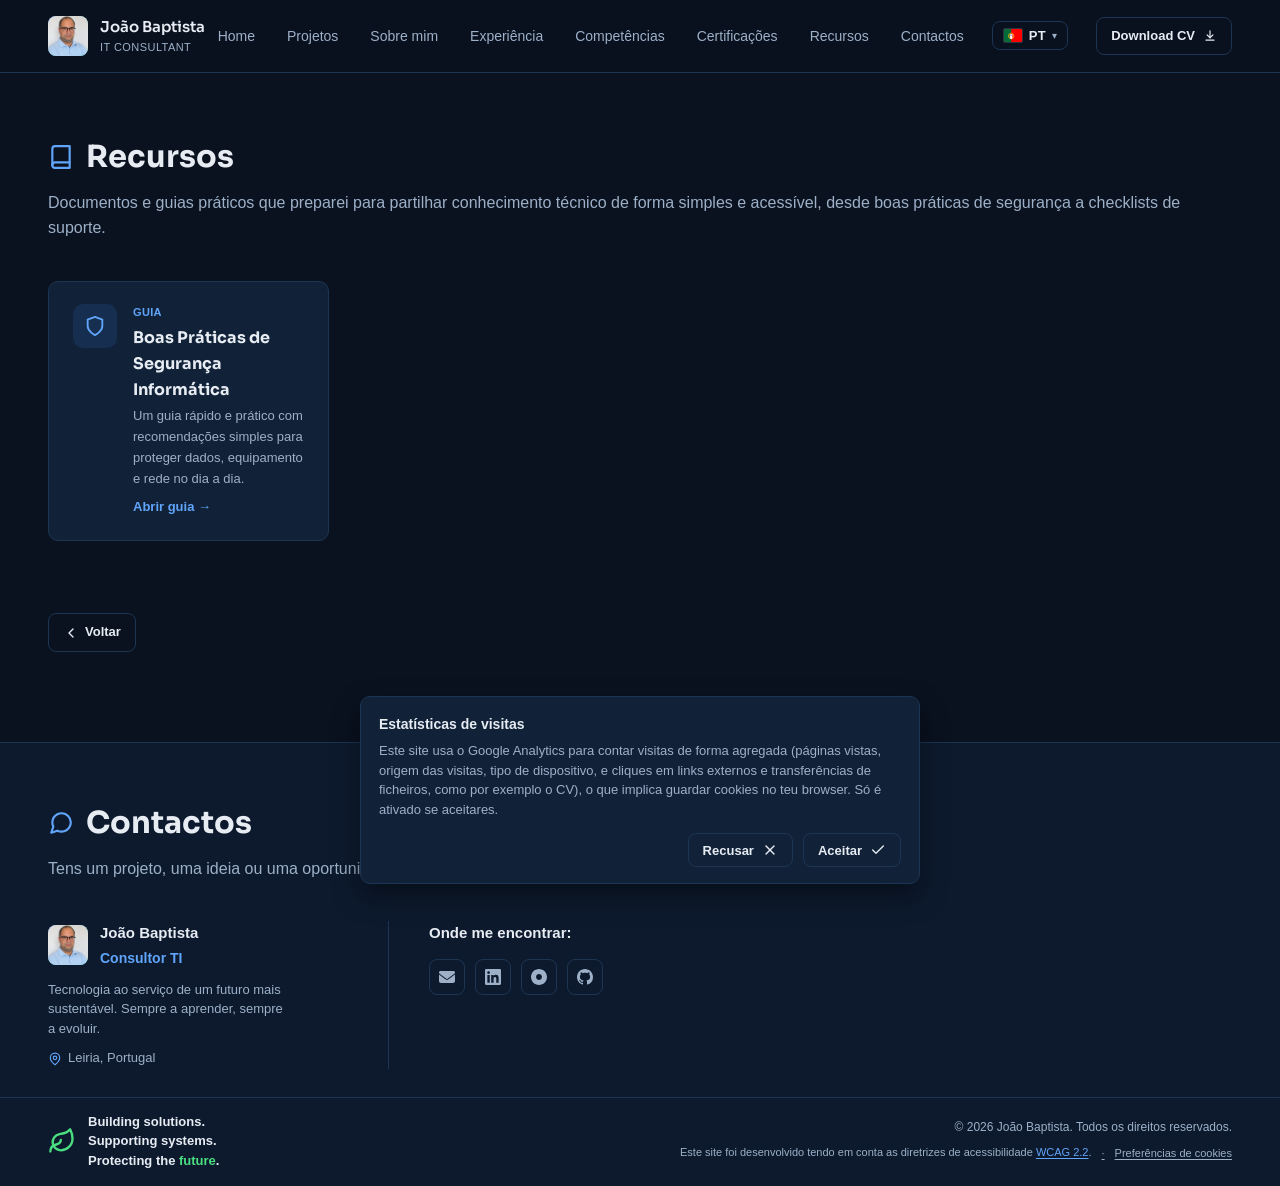
<file: resources.html>
<!DOCTYPE html>
<html lang="pt">
<head>
<meta charset="UTF-8">
<meta name="viewport" content="width=device-width, initial-scale=1.0">
<title>João Baptista - Recursos | Portefólio</title>
<meta name="description" content="Guias práticos e conhecimento técnico partilhados por João Baptista, Consultor TI OutSystems.">
<meta property="og:type" content="website">
<meta property="og:url" content="https://joao-baptista91.github.io/personal-portfolio/resources.html">
<meta property="og:title" content="João Baptista - Recursos">
<meta property="og:description" content="Guias práticos e conhecimento técnico partilhados por João Baptista, Consultor TI OutSystems.">
<meta property="og:image" content="https://joao-baptista91.github.io/personal-portfolio/assets/images/about-photo.jpg">
<meta name="twitter:card" content="summary_large_image">
<link rel="icon" href="assets/icons/favicon.svg" type="image/svg+xml">
<link rel="stylesheet" href="css/style.css">
</head>
<body>

  <div id="site-header-root" data-variant="sub"></div>
  <script src="js/header.js"></script>

  <main>
    <section class="resources-page">
      <div class="container">
        <h1 class="section-title">
          <svg class="section-title-icon" viewBox="0 0 24 24" fill="none" stroke="currentColor" stroke-width="2" stroke-linecap="round" stroke-linejoin="round" xmlns="http://www.w3.org/2000/svg" aria-hidden="true">
            <path d="M4 19.5A2.5 2.5 0 0 1 6.5 17H20"/>
            <path d="M6.5 2H20v20H6.5A2.5 2.5 0 0 1 4 19.5v-15A2.5 2.5 0 0 1 6.5 2z"/>
          </svg>
          <span data-i18n="resources.title">Recursos</span>
        </h1>
        <p class="section-subtitle" data-i18n="resources.subtitle">Documentos e guias práticos que preparei para partilhar conhecimento técnico de forma simples e acessível — de boas práticas de segurança a checklists de suporte.</p>

        <div id="resources-grid" class="resources-grid">
          <!-- Os cartões de recurso são gerados a partir de js/data.js (RESOURCES) -->
        </div>

        <a href="index.html" class="back-link back-link-bottom">
          <svg viewBox="0 0 24 24" fill="none" stroke="currentColor" stroke-width="2" stroke-linecap="round" stroke-linejoin="round" xmlns="http://www.w3.org/2000/svg" aria-hidden="true">
            <polyline points="15 18 9 12 15 6"/>
          </svg>
          <span data-i18n="projects.backHome">Voltar</span>
        </a>
      </div>
    </section>
  </main>

  <div id="site-footer-root"></div>

  <script src="js/data.js"></script>
  <script src="js/render.js"></script>
  <script src="js/i18n.js"></script>
  <script src="js/analytics.js"></script>
  <script src="js/footer.js"></script>
  <script src="js/resources-list.js"></script>
</body>
</html>
</file>
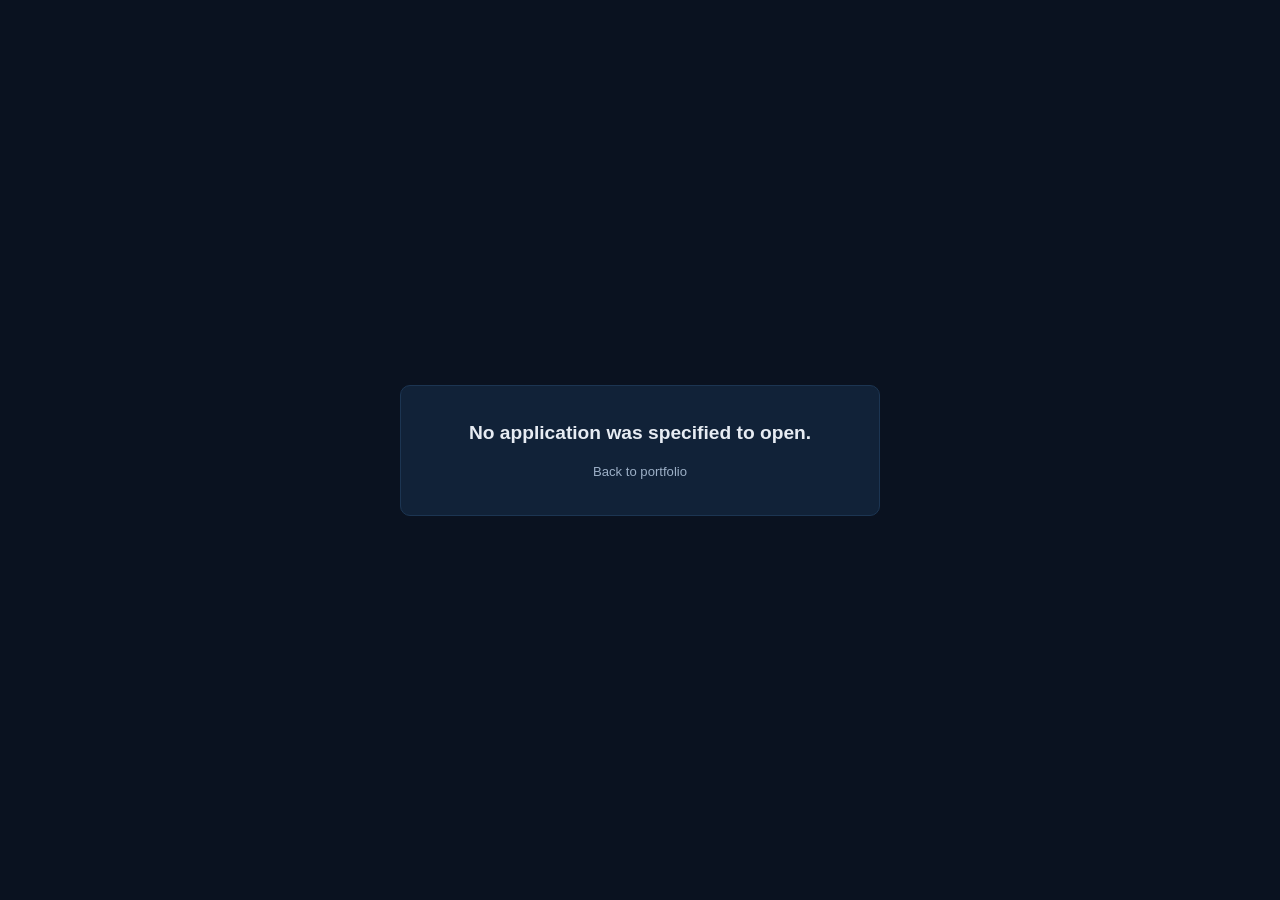
<file: wake.html>
<!DOCTYPE html>
<html lang="pt">
<head>
<meta charset="UTF-8">
<meta name="viewport" content="width=device-width, initial-scale=1.0">
<meta name="robots" content="noindex">
<title>A acordar a aplicação…</title>
<style>
  :root {
    --bg: #0a1220;
    --card-bg: #112238;
    --card-border: #1c3552;
    --text: #e7ecf3;
    --text-muted: #9db0c7;
    --blue: #3b82f6;
    --blue-light: #60a5fa;
    --yellow: #eab308;
    --radius: 10px;
  }

  * { box-sizing: border-box; }

  body {
    margin: 0;
    min-height: 100vh;
    display: flex;
    align-items: center;
    justify-content: center;
    padding: 24px;
    background: var(--bg);
    color: var(--text);
    font-family: -apple-system, BlinkMacSystemFont, "Segoe UI", Roboto, Helvetica, Arial, sans-serif;
  }

  .wake-card {
    max-width: 480px;
    width: 100%;
    background: var(--card-bg);
    border: 1px solid var(--card-border);
    border-radius: var(--radius);
    padding: 36px 32px;
    text-align: center;
  }

  .wake-spinner {
    width: 44px;
    height: 44px;
    margin: 0 auto 22px;
    border: 4px solid var(--card-border);
    border-top-color: var(--blue-light);
    border-radius: 50%;
    animation: wake-spin 0.9s linear infinite;
  }

  @keyframes wake-spin {
    to { transform: rotate(360deg); }
  }

  .wake-title {
    font-size: 1.2rem;
    font-weight: 700;
    margin: 0 0 8px;
  }

  .wake-subtitle {
    color: var(--text-muted);
    font-size: 0.95rem;
    margin: 0 0 18px;
    line-height: 1.5;
  }

  .wake-note {
    font-size: 0.82rem;
    color: var(--text-muted);
    background: rgba(255, 255, 255, 0.03);
    border: 1px solid var(--card-border);
    border-left: 3px solid var(--yellow);
    border-radius: var(--radius);
    padding: 10px 14px;
    text-align: left;
    line-height: 1.6;
    margin-bottom: 18px;
  }

  .wake-elapsed {
    font-size: 0.8rem;
    color: var(--text-muted);
    margin-bottom: 4px;
  }

  .wake-fallback {
    display: none;
    margin-top: 18px;
    padding-top: 18px;
    border-top: 1px solid var(--card-border);
  }

  .wake-fallback.visible {
    display: block;
  }

  .wake-fallback p {
    color: var(--text-muted);
    font-size: 0.88rem;
    line-height: 1.5;
    margin: 0 0 14px;
  }

  .wake-btn {
    display: inline-block;
    padding: 10px 20px;
    border-radius: var(--radius);
    background: var(--blue);
    color: #fff;
    text-decoration: none;
    font-weight: 600;
    font-size: 0.9rem;
  }

  .wake-back {
    display: block;
    margin-top: 20px;
    color: var(--text-muted);
    font-size: 0.82rem;
    text-decoration: none;
  }

  .wake-back:hover {
    color: var(--blue-light);
  }
</style>
</head>
<body>

  <div class="wake-card">
    <div class="wake-spinner" id="wake-spinner" aria-hidden="true"></div>
    <h1 class="wake-title" id="wake-title">A acordar a aplicação…</h1>
    <p class="wake-subtitle" id="wake-subtitle"></p>
    <p class="wake-note" id="wake-note"></p>
    <p class="wake-elapsed" id="wake-elapsed"></p>

    <div class="wake-fallback" id="wake-fallback">
      <p id="wake-fallback-text"></p>
      <a class="wake-btn" id="wake-fallback-link" href="#">Abrir mesmo assim</a>
    </div>

    <a class="wake-back" id="wake-back" href="index.html">Voltar ao portfólio</a>
  </div>

<script>
  const TEXTS = {
    pt: {
      title: "A acordar a aplicação…",
      subtitle: (app) => (app ? `Estamos a preparar a "${app}" — isto pode demorar até um minuto.` : "A aplicação está a ser preparada — isto pode demorar até um minuto."),
      note: "Nota: esta aplicação está alojada num nível gratuito, que \"adormece\" por inatividade. Assim que estiver pronta, vais ser redirecionado automaticamente.",
      elapsed: (s) => `A aguardar há ${s}s…`,
      fallbackText: "Está a demorar mais do que o normal. Podes continuar a aguardar (a página vai redirecionar sozinha assim que estiver pronta), ou tentar abrir diretamente.",
      fallbackLink: "Abrir mesmo assim",
      back: "Voltar ao portfólio",
      noTarget: "Faltou indicar a aplicação a abrir.",
      noTargetBack: "Voltar ao portfólio"
    },
    en: {
      title: "Waking up the application…",
      subtitle: (app) => (app ? `We're getting "${app}" ready — this can take up to a minute.` : "The application is being prepared — this can take up to a minute."),
      note: "Note: this application is hosted on a free tier, which \"sleeps\" after inactivity. You'll be redirected automatically once it's ready.",
      elapsed: (s) => `Waiting for ${s}s…`,
      fallbackText: "This is taking longer than usual. You can keep waiting (this page will redirect automatically once it's ready), or try opening it directly.",
      fallbackLink: "Open anyway",
      back: "Back to portfolio",
      noTarget: "No application was specified to open.",
      noTargetBack: "Back to portfolio"
    }
  };

  const params = new URLSearchParams(location.search);
  const target = params.get("to");
  const appName = params.get("app") || "";
  // Sem "lang" explícito no URL, usa o idioma do browser como aproximação razoável — esta
  // página não depende do resto do site, por isso não tem acesso ao idioma escolhido lá.
  const langParam = params.get("lang");
  const browserLang = (navigator.language || "pt").toLowerCase().startsWith("en") ? "en" : "pt";
  const lang = langParam === "en" || langParam === "pt" ? langParam : browserLang;
  const t = TEXTS[lang];

  document.documentElement.lang = lang === "en" ? "en" : "pt";
  document.getElementById("wake-back").textContent = t.back;

  if (!target) {
    document.getElementById("wake-spinner").style.display = "none";
    document.getElementById("wake-title").textContent = t.noTarget;
    document.getElementById("wake-subtitle").textContent = "";
    document.getElementById("wake-note").style.display = "none";
    document.getElementById("wake-back").textContent = t.noTargetBack;
  } else {
    document.title = t.title;
    document.getElementById("wake-title").textContent = t.title;
    document.getElementById("wake-subtitle").textContent = t.subtitle(appName);
    document.getElementById("wake-note").textContent = t.note;

    const fallback = document.getElementById("wake-fallback");
    const fallbackText = document.getElementById("wake-fallback-text");
    const fallbackLink = document.getElementById("wake-fallback-link");
    fallbackText.textContent = t.fallbackText;
    fallbackLink.textContent = t.fallbackLink;
    fallbackLink.href = target;

    const elapsedEl = document.getElementById("wake-elapsed");
    let elapsedSeconds = 0;
    let redirected = false;
    const FALLBACK_AFTER_SECONDS = 60;
    const RETRY_EVERY_MS = 4000;
    const REQUEST_TIMEOUT_MS = 5000;

    function abortableSignal(ms) {
      if (typeof AbortSignal !== "undefined" && typeof AbortSignal.timeout === "function") {
        return AbortSignal.timeout(ms);
      }
      const controller = new AbortController();
      setTimeout(() => controller.abort(), ms);
      return controller.signal;
    }

    function redirectNow() {
      if (redirected) return;
      redirected = true;
      window.location.href = target;
    }

    async function tryPing() {
      if (redirected) return;
      try {
        // "no-cors" impede ler o estado exato da resposta (é de outra origem), mas se o pedido
        // não falhar por timeout/ligação recusada, é sinal suficiente de que a app já responde.
        await fetch(target, { mode: "no-cors", cache: "no-store", signal: abortableSignal(REQUEST_TIMEOUT_MS) });
        redirectNow();
      } catch (e) {
        // continua a tentar
      }
    }

    function tick() {
      if (redirected) return;
      elapsedSeconds += RETRY_EVERY_MS / 1000;
      elapsedEl.textContent = t.elapsed(elapsedSeconds);
      if (elapsedSeconds >= FALLBACK_AFTER_SECONDS) {
        fallback.classList.add("visible");
      }
    }

    tryPing();
    setInterval(() => {
      tick();
      tryPing();
    }, RETRY_EVERY_MS);
  }
</script>
</body>
</html>
</file>
<file: css/style.css>
:root {
  --bg: #0a1220;
  --bg-alt: #0d1a2e;
  --card-bg: #112238;
  --card-border: #1c3552;
  --text: #e7ecf3;
  --text-muted: #9db0c7;
  --blue: #3b82f6;
  --blue-light: #60a5fa;
  --green: #4ade80;
  --green-solid: #16a34a;
  --orange: #f97316;
  --yellow: #eab308;
  --gray-solid: #64748b;
  --radius-xs: 6px;
  --radius-sm: 8px;
  --radius: 10px;
  --radius-md: 12px;
  --max-width: 1560px;
  --font-body: "Segoe UI", -apple-system, BlinkMacSystemFont, Roboto, Helvetica, Arial, sans-serif;
  --font-heading: "Sora", var(--font-body);
}

/* Fonte dos títulos: Sora (licença SIL Open Font License, embutida nos próprios ficheiros).
   Alojada no próprio site, em vez de vir do Google Fonts, para o browser dos visitantes não
   contactar a Google sem consentimento. Os ficheiros só têm o alfabeto latino (cobre todos os
   acentos do português) e os dois pesos usados (600 e 700). Se não carregarem, os títulos usam
   a fonte do texto corrido (--font-body). */
@font-face {
  font-family: "Sora";
  font-style: normal;
  font-weight: 600;
  font-display: swap;
  src: url("../assets/fonts/sora-latin-600.woff") format("woff");
}

@font-face {
  font-family: "Sora";
  font-style: normal;
  font-weight: 700;
  font-display: swap;
  src: url("../assets/fonts/sora-latin-700.woff") format("woff");
}

/* Escala de breakpoints usada em todo o ficheiro (CSS não permite variáveis dentro de
   @media, por isso fica documentada aqui em vez de num token):
     1100px - grelhas largas (ex: certificações) passam de 3 para 2 colunas
     900px  - menu de navegação muda para hambúrguer; outras grelhas passam de 4 para 2 colunas
     640px  - ponto principal de mudança para layout de telemóvel/coluna única
     560px  - afinação extra para telemóveis muito estreitos (ex: stats-banner 2 -> 1 coluna)
   Ao acrescentar uma media query nova, usar um destes quatro valores em vez de inventar um novo. */

* {
  margin: 0;
  padding: 0;
  box-sizing: border-box;
}

html {
  scroll-behavior: smooth;
}

body {
  background: var(--bg);
  color: var(--text);
  font-family: var(--font-body);
  line-height: 1.6;
}

h1,
h2,
h3,
.section-title,
.logo-text {
  font-family: var(--font-heading);
}

/* O "IT CONSULTANT" por baixo do nome, no cabeçalho, continua na fonte do texto. */
.logo-text small {
  font-family: var(--font-body);
}

a {
  color: inherit;
  text-decoration: none;
}

img {
  max-width: 100%;
  display: block;
}

/* Estado de foco pelo teclado (Tab), consistente em todo o site: substitui o contorno
   genérico do browser por um anel que acompanha a forma de cada elemento (arredondado
   onde o próprio elemento já é arredondado), a condizer com os efeitos de hover existentes.
   Só aparece com navegação por teclado (:focus-visible), não ao clicar com o rato. */
a:focus-visible,
button:focus-visible,
input:focus-visible,
[tabindex]:focus-visible {
  outline: none;
  box-shadow: 0 0 0 3px rgba(96, 165, 250, 0.5);
}

.container {
  max-width: var(--max-width);
  margin: 0 auto;
  padding: 0 clamp(18px, 4vw, 48px);
}

/* Header */
.site-header {
  position: sticky;
  top: 0;
  z-index: 50;
  background: rgba(10, 18, 32, 0.85);
  backdrop-filter: blur(8px);
  border-bottom: 1px solid var(--card-border);
}

.header-inner {
  display: flex;
  align-items: center;
  justify-content: space-between;
  height: 72px;
}

.logo {
  display: flex;
  align-items: center;
  gap: 12px;
}

.logo-mark {
  width: 40px;
  height: 40px;
  border-radius: var(--radius-sm);
  background: linear-gradient(135deg, var(--blue), var(--green));
  display: flex;
  align-items: center;
  justify-content: center;
  font-weight: 700;
  font-size: 15px;
  color: #061019;
  overflow: hidden;
  flex-shrink: 0;
}

.logo-mark img {
  width: 100%;
  height: 100%;
  object-fit: cover;
  display: block;
  transform: scale(1.05);
  transform-origin: 50% 28%;
}

.logo-mark.small {
  display: inline-flex;
  margin-bottom: 8px;
}

.logo-text {
  display: flex;
  flex-direction: column;
  font-weight: 600;
  font-size: 15px;
}

.logo-text small {
  font-weight: 400;
  font-size: 11px;
  color: var(--text-muted);
  letter-spacing: 0.04em;
  text-transform: uppercase;
}

.nav-wrap {
  display: flex;
  align-items: center;
  gap: 28px;
}

.nav {
  display: flex;
  gap: 32px;
}

.nav a {
  font-size: 14px;
  color: var(--text-muted);
  transition: color 0.15s ease;
}

.nav a:hover,
.nav a.active {
  color: var(--text);
}

/* Botão de menu (hamburger), só visível em ecrãs estreitos — ver media query mais abaixo. */
.nav-toggle {
  display: none;
  align-items: center;
  justify-content: center;
  width: 40px;
  height: 40px;
  border-radius: var(--radius-sm);
  border: 1px solid var(--card-border);
  background: transparent;
  color: var(--text);
  cursor: pointer;
  flex-shrink: 0;
  transition: border-color 0.15s ease, background 0.15s ease;
}

.nav-toggle:hover {
  border-color: var(--blue);
  background: rgba(59, 130, 246, 0.08);
}

.nav-toggle svg {
  width: 20px;
  height: 20px;
}

.nav-toggle-icon-close {
  display: none;
}

.nav-toggle[aria-expanded="true"] .nav-toggle-icon-open {
  display: none;
}

.nav-toggle[aria-expanded="true"] .nav-toggle-icon-close {
  display: block;
}

/* Language switcher */
.lang-switcher {
  position: relative;
}

.lang-toggle {
  display: flex;
  align-items: center;
  gap: 6px;
  background: transparent;
  border: 1px solid var(--card-border);
  color: var(--text);
  padding: 6px 10px;
  border-radius: var(--radius-sm);
  font-size: 13px;
  font-family: inherit;
  cursor: pointer;
  transition: border-color 0.15s ease, background 0.15s ease;
}

.lang-toggle:hover {
  border-color: var(--blue);
  background: rgba(59, 130, 246, 0.08);
}

.lang-flag {
  width: 20px;
  height: 15px;
  object-fit: cover;
  border-radius: 2px;
  border: 1px solid rgba(255, 255, 255, 0.15);
  flex-shrink: 0;
}

.lang-code {
  font-weight: 600;
  letter-spacing: 0.03em;
}

.lang-caret {
  font-size: 10px;
  color: var(--text-muted);
  transition: transform 0.15s ease;
}

.lang-toggle[aria-expanded="true"] .lang-caret {
  transform: rotate(180deg);
}

.lang-popover {
  position: absolute;
  top: calc(100% + 8px);
  right: 0;
  background: var(--card-bg);
  border: 1px solid var(--card-border);
  border-radius: var(--radius);
  padding: 8px;
  min-width: 170px;
  box-shadow: 0 12px 28px rgba(0, 0, 0, 0.45);
  z-index: 60;
}

.lang-option {
  display: flex;
  align-items: center;
  gap: 10px;
  padding: 8px 10px;
  border-radius: var(--radius-xs);
  font-size: 13px;
  cursor: pointer;
  transition: background 0.15s ease;
}

.lang-option:hover {
  background: rgba(59, 130, 246, 0.1);
}

.lang-option input[type="radio"] {
  accent-color: var(--blue);
  width: 15px;
  height: 15px;
  cursor: pointer;
}

/* Hero */
.hero {
  position: relative;
  background: url("../assets/images/hero-bg.jpeg") center center / cover no-repeat;
  padding: 120px 0 100px;
}

.hero::before {
  content: "";
  position: absolute;
  inset: 0;
  background: linear-gradient(90deg, rgba(6, 12, 22, 0.55) 0%, rgba(6, 12, 22, 0.28) 55%, rgba(6, 12, 22, 0.08) 100%);
}

.hero-inner {
  position: relative;
  height: 500px;
}

.hero h1 {
  font-size: 2.6rem;
  font-weight: 700;
  line-height: 1.25;
  margin-bottom: 20px;
}

.accent-blue {
  color: var(--blue-light);
}

.hero-subtitle {
  display: inline-block;
  font-size: 1.7rem;
  line-height: 1.3;
  max-width: 620px;
}

.hero-text {
  color: var(--text-muted);
  font-size: 1.05rem;
  font-weight: 600;
  margin-bottom: 14px;
  max-width: 520px;
  text-align: left;
}

.hero-text:last-of-type {
  margin-bottom: 32px;
}

.hero-actions {
  display: flex;
  gap: 16px;
  flex-wrap: wrap;
}

.btn {
  display: inline-flex;
  align-items: center;
  gap: 8px;
  padding: 12px 24px;
  border-radius: var(--radius-sm);
  font-size: 14px;
  font-weight: 600;
  font-family: inherit;
  background: transparent;
  border: none;
  cursor: pointer;
  transition: opacity 0.15s ease, transform 0.15s ease, border-color 0.15s ease, background 0.15s ease;
}

.btn:hover {
  transform: translateY(-1px);
}

.btn-icon {
  width: 16px;
  height: 16px;
  flex-shrink: 0;
}

.btn-primary {
  background: var(--blue);
  color: #fff;
}

.btn-outline {
  border: 1px solid var(--card-border);
  color: var(--text);
}

.btn-outline:hover {
  border-color: var(--blue);
  background: rgba(59, 130, 246, 0.08);
}

.btn-cv {
  padding: 8px 14px;
  font-size: 13px;
  font-weight: 600;
  flex-shrink: 0;
}

.btn-cv .btn-icon {
  width: 14px;
  height: 14px;
}

/* Stats banner */
.stats-banner {
  padding: 40px 0;
  border-top: 1px solid var(--card-border);
  border-bottom: 1px solid var(--card-border);
  background: var(--bg-alt);
}

.stats-grid {
  display: grid;
  grid-template-columns: repeat(4, 1fr);
  gap: 0;
}

.stat-item {
  display: flex;
  align-items: center;
  justify-content: center;
  gap: 18px;
  padding: 0 32px;
  border-left: 1px solid var(--card-border);
}

.stat-item:first-child {
  border-left: none;
  padding-left: 0;
}

.stat-icon {
  flex-shrink: 0;
  width: 56px;
  height: 56px;
  border-radius: var(--radius-md);
  display: flex;
  align-items: center;
  justify-content: center;
  background: rgba(59, 130, 246, 0.12);
  color: var(--blue-light);
}

.stat-icon svg {
  width: 28px;
  height: 28px;
}

.stat-icon-green {
  background: rgba(74, 222, 128, 0.12);
  color: var(--green);
}

.stat-text {
  display: flex;
  flex-direction: row;
  align-items: baseline;
  flex-wrap: nowrap;
  white-space: nowrap;
  gap: 6px;
  min-width: 0;
}

.stat-number,
.stat-label {
  font-size: 1.2rem;
  font-weight: 700;
  color: var(--text);
  line-height: 1.2;
}

@media (max-width: 900px) {
  .stats-grid {
    grid-template-columns: repeat(2, 1fr);
    row-gap: 24px;
  }
  .stat-item:nth-child(3) {
    border-left: none;
    padding-left: 0;
  }
}

@media (max-width: 560px) {
  .stats-grid {
    grid-template-columns: 1fr;
  }
  .stat-item {
    border-left: none;
    padding: 0;
    justify-content: flex-start;
  }
}

/* About */
.about {
  position: relative;
  padding: 90px 0;
  border-top: 1px solid var(--card-border);
  background: url("../assets/images/about-bg.svg") right center / cover no-repeat, var(--bg);
  overflow: hidden;
}

.about::before {
  content: "";
  position: absolute;
  inset: 0;
  background: linear-gradient(90deg, var(--bg) 0%, var(--bg) 42%, rgba(10, 18, 32, 0.55) 65%, rgba(10, 18, 32, 0.1) 100%);
}

.about-grid {
  position: relative;
  z-index: 1;
  display: flex;
  align-items: center;
  gap: 56px;
}

.about-photo {
  order: 2;
  flex-shrink: 0;
  width: 286px;
  height: 286px;
  border-radius: 16px;
  overflow: hidden;
  background: linear-gradient(135deg, #16324f, #0d1a2e);
  border: 1px solid var(--card-border);
  display: flex;
  align-items: center;
  justify-content: center;
  color: var(--text-muted);
}

.about-photo img {
  width: 100%;
  height: 100%;
  object-fit: cover;
}

.about-photo svg {
  width: 88px;
  height: 88px;
}

.about-content {
  flex: 0 1 auto;
  max-width: 640px;
  min-width: 260px;
}

.about-content .section-title {
  margin-bottom: 16px;
}

.about-content p {
  color: var(--text-muted);
  font-size: 0.98rem;
  margin-bottom: 14px;
  max-width: 640px;
}

/* Antes justificado; passou a alinhado à esquerda (o justificado abria espaços irregulares
   entre palavras, sobretudo no telemóvel). */
.about-content p.text-justify {
  text-align: left;
}

.about-content p:last-child {
  margin-bottom: 0;
}

/* Experience */
.experience {
  padding: 90px 0;
  border-top: 1px solid var(--card-border);
}

.timeline {
  position: relative;
  display: flex;
  flex-direction: column;
  gap: 28px;
  margin-top: 8px;
  padding-left: 28px;
}

.cv-reminder {
  display: flex;
  align-items: center;
  gap: 8px;
  margin: 24px 0 0;
  padding-left: 28px;
  color: var(--text-muted);
  font-size: 13px;
}

.cv-reminder-icon {
  width: 16px;
  height: 16px;
  flex-shrink: 0;
  color: var(--blue-light);
  animation: cv-reminder-bounce 1.6s ease-in-out infinite;
}

@keyframes cv-reminder-bounce {
  0%, 100% { transform: translate(0, 0); }
  50% { transform: translate(3px, -3px); }
}

@media (prefers-reduced-motion: reduce) {
  .cv-reminder-icon {
    animation: none;
  }
}

.timeline::before {
  content: "";
  position: absolute;
  left: 5px;
  top: 6px;
  bottom: 6px;
  width: 2px;
  background: var(--card-border);
}

.timeline-item {
  position: relative;
}

.timeline-marker {
  position: absolute;
  left: -28px;
  top: 5px;
  width: 12px;
  height: 12px;
  border-radius: 50%;
  background: var(--blue);
  box-shadow: 0 0 0 3px var(--bg);
}

.timeline-content {
  background: var(--card-bg);
  border: 1px solid var(--card-border);
  border-radius: var(--radius);
  padding: 20px 24px;
}

.timeline-period {
  display: inline-block;
  font-size: 12px;
  font-weight: 700;
  color: var(--blue-light);
  text-transform: uppercase;
  letter-spacing: 0.03em;
  margin-bottom: 6px;
}

.timeline-role {
  font-size: 1.05rem;
  font-weight: 700;
  color: var(--text);
  margin-bottom: 2px;
}

.timeline-company {
  display: block;
  font-size: 13px;
  color: var(--text-muted);
  margin-bottom: 12px;
}

.timeline-highlights {
  list-style: none;
  display: flex;
  flex-direction: column;
  gap: 8px;
  margin-bottom: 14px;
}

.timeline-highlights li {
  position: relative;
  padding-left: 16px;
  font-size: 13.5px;
  color: var(--text-muted);
  line-height: 1.55;
}

.timeline-highlights li::before {
  content: "";
  position: absolute;
  left: 0;
  top: 8px;
  width: 5px;
  height: 5px;
  border-radius: 50%;
  background: var(--blue-light);
}

.timeline-tags {
  display: flex;
  gap: 8px;
  flex-wrap: wrap;
}

@media (max-width: 640px) {
  .timeline {
    padding-left: 20px;
  }
  .timeline-marker {
    left: -20px;
  }
  .timeline-content {
    padding: 16px 18px;
  }
}

/* Continuing education */
.continuous-education {
  padding: 60px 0;
  border-top: 1px solid var(--card-border);
}

.continuedu-grid {
  display: flex;
  flex-wrap: wrap;
  gap: 14px;
}

@media (max-width: 640px) {
  .continuedu-grid {
    display: grid;
    grid-template-columns: repeat(2, 1fr);
    gap: 12px;
  }
  .continuedu-item {
    max-width: none;
    padding: 12px 14px;
  }
}

.continuedu-item {
  flex: 1 1 240px;
  max-width: 320px;
  display: flex;
  flex-direction: column;
  gap: 4px;
  background: var(--card-bg);
  border: 1px solid var(--card-border);
  border-radius: var(--radius);
  padding: 14px 18px;
}

.continuedu-name {
  font-size: 13.5px;
  font-weight: 700;
  color: var(--text);
}

.continuedu-meta {
  font-size: 12px;
  color: var(--text-muted);
}

/* Resources page */
.resources-page {
  padding: 60px 0 90px;
}

.resources-grid {
  display: grid;
  grid-template-columns: repeat(auto-fill, minmax(280px, 1fr));
  gap: 20px;
  margin: 32px 0 40px;
}

.resource-card {
  display: flex;
  gap: 16px;
  background: var(--card-bg);
  border: 1px solid var(--card-border);
  border-radius: var(--radius);
  padding: 22px 24px;
  transition: border-color 0.15s ease, transform 0.15s ease;
}

.resource-card:hover {
  border-color: var(--blue);
  transform: translateY(-2px);
}

.resource-icon {
  flex-shrink: 0;
  width: 44px;
  height: 44px;
  border-radius: var(--radius);
  background: rgba(59, 130, 246, 0.12);
  color: var(--blue-light);
  display: flex;
  align-items: center;
  justify-content: center;
}

.resource-icon svg {
  width: 22px;
  height: 22px;
}

.resource-text {
  display: flex;
  flex-direction: column;
  gap: 4px;
  min-width: 0;
}

.resource-tag {
  font-size: 11px;
  font-weight: 700;
  text-transform: uppercase;
  letter-spacing: 0.03em;
  color: var(--blue-light);
}

.resource-title {
  font-size: 1rem;
  font-weight: 700;
  color: var(--text);
}

.resource-description {
  font-size: 13px;
  color: var(--text-muted);
  margin-bottom: 4px;
  text-align: left;
  hyphens: auto;
  -webkit-hyphens: auto;
  overflow-wrap: break-word;
}

.resource-link {
  font-size: 13px;
  font-weight: 600;
  color: var(--blue-light);
}

/* Skills */
.skills {
  padding: 90px 0;
  border-top: 1px solid var(--card-border);
}

.skills-grid {
  display: grid;
  grid-template-columns: repeat(auto-fill, minmax(220px, 1fr));
  gap: 16px;
}

.skill-card {
  display: flex;
  align-items: center;
  gap: 14px;
  background: var(--card-bg);
  border: 1px solid var(--card-border);
  border-radius: var(--radius);
  padding: 14px 16px;
  transition: border-color 0.15s ease, transform 0.15s ease;
}

.skill-card:hover {
  border-color: var(--blue);
  transform: translateY(-2px);
}

.skill-icon {
  flex-shrink: 0;
  width: 40px;
  height: 40px;
  border-radius: var(--radius-sm);
  overflow: hidden;
  display: flex;
  align-items: center;
  justify-content: center;
}

.skill-icon img {
  width: 100%;
  height: 100%;
  object-fit: contain;
  display: block;
}

.skill-icon-generic {
  background: linear-gradient(135deg, var(--blue), var(--green));
  font-weight: 700;
  font-size: 11px;
  letter-spacing: 0.02em;
  color: #061019;
}

.skill-name {
  font-size: 14px;
  font-weight: 600;
  color: var(--text);
}

/* Certifications */
.certifications {
  padding: 90px 0;
  border-top: 1px solid var(--card-border);
}

.certs-grid {
  display: grid;
  grid-template-columns: repeat(4, 1fr);
  gap: 16px;
  max-width: 1360px;
  margin: 0 auto;
}

@media (max-width: 1100px) {
  .certs-grid {
    grid-template-columns: repeat(2, 1fr);
  }
}

@media (max-width: 640px) {
  .certs-grid {
    grid-template-columns: 1fr;
  }
}

.cert-card {
  display: flex;
  flex-direction: column;
  background: var(--card-bg);
  border: 1px solid var(--card-border);
  border-radius: var(--radius);
  padding: 16px;
  min-height: 108px;
  transition: border-color 0.15s ease, transform 0.15s ease;
}

.cert-card:hover {
  border-color: var(--blue);
  transform: translateY(-2px);
}

.cert-content {
  display: flex;
  flex-direction: row;
  align-items: center;
  justify-content: center;
  flex: 1;
  padding: 4px;
}

.cert-icon-col {
  display: flex;
  align-items: center;
  justify-content: center;
  padding-right: 14px;
  margin-right: 14px;
  border-right: 1px solid var(--card-border);
}

.cert-icon {
  flex-shrink: 0;
  width: 40px;
  height: 40px;
  border-radius: var(--radius-sm);
  background: rgba(59, 130, 246, 0.12);
  color: var(--blue-light);
  display: flex;
  align-items: center;
  justify-content: center;
}

.cert-icon svg {
  width: 24px;
  height: 24px;
}

.cert-body {
  display: flex;
  flex-direction: column;
  gap: 4px;
  text-align: left;
}

.cert-title {
  font-size: 14.5px;
  font-weight: 700;
  color: var(--text);
  line-height: 1.3;
}

.cert-entity {
  font-size: 13px;
  color: var(--text-muted);
}

.cert-year {
  font-size: 12px;
  font-weight: 600;
  color: var(--blue-light);
}

/* Projects */
.projects {
  padding: 90px 0;
  border-top: 1px solid var(--card-border);
}

.section-title {
  display: flex;
  align-items: center;
  gap: 12px;
  font-size: 1.9rem;
  font-weight: 700;
  margin-bottom: 8px;
}

.section-title-icon {
  flex-shrink: 0;
  width: 26px;
  height: 26px;
  color: var(--blue-light);
}

.section-subtitle {
  color: var(--text-muted);
  margin-bottom: 40px;
}

/* Subtítulo em duas frases (ex: Projetos): a primeira fica colada à segunda. */
.section-subtitle.section-subtitle-lead {
  margin-bottom: 4px;
}

.projects-intro {
  margin-bottom: 8px;
}

.projects-intro .section-subtitle {
  margin-bottom: 6px;
}

.section-subtitle-secondary {
  color: var(--blue-light);
  margin-bottom: 4px;
}

.projects-arrow-block {
  display: inline-block;
}

.projects-arrow {
  color: var(--blue-light);
  width: 100%;
  text-align: center;
  margin: 4px 0 8px;
  animation: projects-arrow-bounce 1.6s ease-in-out infinite;
}

.projects-arrow svg {
  display: inline-block;
}

.projects-arrow svg {
  width: 22px;
  height: 22px;
}

@keyframes projects-arrow-bounce {
  0%, 100% { transform: translateY(0); }
  50% { transform: translateY(6px); }
}

.projects-grid {
  display: grid;
  grid-template-columns: repeat(auto-fill, minmax(240px, 1fr));
  gap: 20px;
}

.project-card {
  background: var(--card-bg);
  border: 1px solid var(--card-border);
  border-radius: var(--radius);
  overflow: hidden;
  display: flex;
  flex-direction: column;
  transition: border-color 0.15s ease, transform 0.15s ease;
}

.project-card:hover {
  border-color: var(--blue);
  transform: translateY(-3px);
}

.project-image {
  position: relative;
  margin: 10px 10px 0;
  border-radius: var(--radius);
  border: 1px solid var(--card-border);
  aspect-ratio: 16 / 10;
  background: linear-gradient(135deg, #16324f, #0d1a2e);
  display: flex;
  align-items: center;
  justify-content: center;
  color: var(--text-muted);
  font-size: 13px;
  overflow: hidden;
}

.project-image img {
  width: 100%;
  height: 100%;
  object-fit: cover;
}

.status-tag {
  display: inline-flex;
  align-items: center;
  font-size: 11px;
  font-weight: 700;
  padding: 4px 10px;
  border-radius: 999px;
  color: #fff;
  letter-spacing: 0.02em;
  white-space: nowrap;
}

.status-tag-progress {
  background: var(--orange);
}

.status-tag-done {
  background: var(--green-solid);
}

.status-tag-planned {
  background: var(--gray-solid);
}

.project-image .status-tag {
  position: absolute;
  top: 10px;
  right: 10px;
  z-index: 1;
}


.project-body {
  padding: 20px;
  display: flex;
  flex-direction: column;
  gap: 10px;
  flex: 1;
}

.project-card-header {
  display: flex;
  align-items: center;
  gap: 12px;
}

.project-logo {
  flex-shrink: 0;
  width: 48px;
  height: 48px;
  border-radius: var(--radius);
  background: rgba(59, 130, 246, 0.12);
  border: 1px solid var(--card-border);
  color: var(--blue-light);
  display: flex;
  align-items: center;
  justify-content: center;
  overflow: hidden;
}

.project-logo svg {
  width: 26px;
  height: 26px;
}

.project-logo img {
  width: 100%;
  height: 100%;
  object-fit: cover;
}

.project-logo-lg {
  width: 64px;
  height: 64px;
  border-radius: var(--radius-md);
}

.project-logo-lg svg {
  width: 34px;
  height: 34px;
}

.project-body h3 {
  font-size: 1.1rem;
}

.project-body p {
  color: var(--text-muted);
  font-size: 0.88rem;
  text-align: left;
  hyphens: auto;
  -webkit-hyphens: auto;
  overflow-wrap: break-word;
  flex: 1;
}

.project-tags {
  display: flex;
  gap: 8px;
  flex-wrap: wrap;
}

.tag {
  font-size: 11px;
  padding: 4px 10px;
  border-radius: 999px;
  background: rgba(59, 130, 246, 0.12);
  color: var(--blue-light);
  border: 1px solid rgba(59, 130, 246, 0.3);
}

.project-link {
  font-size: 13px;
  font-weight: 600;
  color: var(--blue-light);
}

/* Projects carousel */
.projects-carousel {
  display: flex;
  align-items: center;
  gap: 16px;
  max-width: 1560px;
  margin: 0 auto;
}

.projects-carousel .projects-grid {
  flex: 1;
  max-width: 1460px;
  grid-template-columns: repeat(5, 1fr);
}

.carousel-arrow {
  flex-shrink: 0;
  display: flex;
  align-items: center;
  justify-content: center;
  width: 40px;
  height: 40px;
  border-radius: 50%;
  border: 1px solid var(--card-border);
  background: transparent;
  color: var(--text);
  cursor: pointer;
  transition: border-color 0.15s ease, color 0.15s ease, background 0.15s ease;
}

.carousel-arrow svg {
  width: 18px;
  height: 18px;
}

.carousel-arrow:hover:not(:disabled) {
  border-color: var(--blue);
  background: rgba(59, 130, 246, 0.08);
  color: var(--blue-light);
}

.carousel-arrow:disabled {
  opacity: 0.35;
  cursor: default;
}

.projects-dots {
  display: flex;
  justify-content: center;
  gap: 8px;
  margin-top: 24px;
}

.projects-dot {
  width: 7px;
  height: 7px;
  border-radius: 50%;
  background: var(--card-border);
  transition: background 0.15s ease, transform 0.15s ease;
}

.projects-dot.active {
  background: var(--blue);
  transform: scale(1.3);
}

.projects-cta {
  display: flex;
  justify-content: center;
  margin-top: 32px;
}

/* Resources teaser (homepage) */
.resources-teaser {
  padding: 60px 0;
  border-top: 1px solid var(--card-border);
}

.resources-teaser-text {
  max-width: 620px;
  text-align: left;
  hyphens: auto;
  -webkit-hyphens: auto;
  overflow-wrap: break-word;
}

/* All-projects / project detail pages */
.back-link {
  display: inline-flex;
  align-items: center;
  gap: 6px;
  color: var(--text);
  font-size: 13px;
  font-weight: 600;
  padding: 8px 14px;
  border: 1px solid var(--card-border);
  border-radius: var(--radius-sm);
  margin-bottom: 24px;
  transition: border-color 0.15s ease, background 0.15s ease;
}

.back-link svg {
  width: 16px;
  height: 16px;
}

.back-link:hover {
  border-color: var(--blue);
  background: rgba(59, 130, 246, 0.08);
}

.back-link-bottom {
  margin-top: 32px;
  margin-bottom: 0;
}

.all-projects-page .projects-grid {
  grid-template-columns: repeat(5, 1fr);
  margin-top: 32px;
}

@media (max-width: 1100px) {
  .projects-carousel .projects-grid {
    grid-template-columns: repeat(2, 1fr);
  }
  .all-projects-page .projects-grid {
    grid-template-columns: repeat(3, 1fr);
  }
}

.project-detail-header {
  margin-bottom: 24px;
}

.project-detail-title-row {
  display: flex;
  align-items: center;
  gap: 16px;
  margin-bottom: 12px;
}

.project-detail-header h1 {
  font-size: 1.8rem;
  font-weight: 700;
}

.project-demo {
  margin-top: 16px;
}

.project-demo-cta {
  font-size: 1.05rem;
  font-weight: 600;
  color: var(--text);
  margin-bottom: 10px;
}

.project-demo-link {
  display: inline-flex;
  margin-top: 10px;
}

.project-demo-credentials {
  padding: 12px 14px;
  background: var(--card-bg);
  border: 1px solid var(--card-border);
  border-radius: var(--radius);
  max-width: 480px;
}

.project-demo-credentials p {
  color: var(--text-muted);
  font-size: 13px;
  margin-bottom: 6px;
}

.project-demo-credentials ul {
  margin: 0;
  padding-left: 18px;
  list-style: disc;
}

.project-demo-credentials li {
  color: var(--text-muted);
  font-size: 13px;
  line-height: 1.6;
}

.project-demo-credentials strong {
  color: var(--text);
}

.project-demo-note {
  padding: 10px 14px;
  background: var(--card-bg);
  border: 1px solid var(--card-border);
  border-left: 3px solid var(--yellow);
  border-radius: var(--radius);
  color: var(--text-muted);
  font-size: 13px;
  line-height: 1.6;
  max-width: 480px;
  margin-top: 10px;
}

.project-gallery {
  margin-bottom: 28px;
}

.project-gallery-main {
  position: relative;
  aspect-ratio: 16 / 9;
  max-width: 720px;
  border-radius: var(--radius);
  overflow: hidden;
  background: linear-gradient(135deg, #16324f, #0d1a2e);
  border: 1px solid var(--card-border);
  cursor: zoom-in;
}

.project-gallery-main img {
  width: 100%;
  height: 100%;
  object-fit: cover;
  display: block;
}

.project-gallery-main-empty {
  display: flex;
  align-items: center;
  justify-content: center;
  cursor: default;
}

.project-detail-image-placeholder {
  color: var(--text-muted);
  font-size: 13px;
}

.gallery-zoom-hint {
  position: absolute;
  right: 12px;
  bottom: 12px;
  width: 34px;
  height: 34px;
  border-radius: 50%;
  background: rgba(10, 18, 32, 0.65);
  color: #fff;
  display: flex;
  align-items: center;
  justify-content: center;
  opacity: 0;
  transition: opacity 0.15s ease;
}

.gallery-zoom-hint svg {
  width: 16px;
  height: 16px;
}

.project-gallery-main:hover .gallery-zoom-hint {
  opacity: 1;
}

.project-gallery-thumbs {
  display: flex;
  gap: 10px;
  margin-top: 12px;
  flex-wrap: wrap;
}

.gallery-thumb {
  width: 64px;
  height: 44px;
  border-radius: var(--radius-xs);
  overflow: hidden;
  border: 2px solid var(--card-border);
  padding: 0;
  background: none;
  cursor: pointer;
  opacity: 0.65;
  transition: border-color 0.15s ease, opacity 0.15s ease;
}

.gallery-thumb img {
  width: 100%;
  height: 100%;
  object-fit: cover;
  display: block;
}

.gallery-thumb:hover {
  opacity: 0.9;
}

.gallery-thumb.active {
  border-color: var(--blue);
  opacity: 1;
}

.lightbox {
  position: fixed;
  inset: 0;
  background: rgba(6, 10, 18, 0.92);
  display: flex;
  align-items: center;
  justify-content: center;
  z-index: 200;
  padding: 40px;
}

.lightbox[hidden] {
  display: none;
}

.lightbox-img {
  max-width: 90vw;
  max-height: 88vh;
  object-fit: contain;
  border-radius: var(--radius-sm);
}

.lightbox-close,
.lightbox-nav {
  position: absolute;
  display: flex;
  align-items: center;
  justify-content: center;
  width: 44px;
  height: 44px;
  border-radius: 50%;
  border: 1px solid rgba(255, 255, 255, 0.25);
  background: rgba(10, 18, 32, 0.6);
  color: #fff;
  cursor: pointer;
  transition: background 0.15s ease, border-color 0.15s ease;
}

.lightbox-close svg,
.lightbox-nav svg {
  width: 20px;
  height: 20px;
}

.lightbox-close:hover,
.lightbox-nav:hover {
  background: rgba(59, 130, 246, 0.35);
  border-color: var(--blue);
}

.lightbox-close {
  top: 24px;
  right: 24px;
}

.lightbox-prev {
  left: 24px;
  top: 50%;
  transform: translateY(-50%);
}

.lightbox-next {
  right: 24px;
  top: 50%;
  transform: translateY(-50%);
}

@media (max-width: 640px) {
  .lightbox-close {
    top: 12px;
    right: 12px;
    width: 36px;
    height: 36px;
  }
  .lightbox-prev {
    left: 8px;
    width: 36px;
    height: 36px;
  }
  .lightbox-next {
    right: 8px;
    width: 36px;
    height: 36px;
  }
}

.project-detail-body p {
  max-width: 720px;
  color: var(--text-muted);
  font-size: 15px;
  line-height: 1.7;
  text-align: left;
  hyphens: auto;
  -webkit-hyphens: auto;
  overflow-wrap: break-word;
}

.project-detail-body p:not(:last-child) {
  margin-bottom: 10px;
}

.project-detail-body ul {
  max-width: 720px;
  margin: 0 0 10px;
  padding-left: 20px;
  list-style: disc;
}

.project-detail-body li {
  color: var(--text-muted);
  font-size: 15px;
  line-height: 1.7;
  overflow-wrap: break-word;
}

.project-detail-body li:not(:last-child) {
  margin-bottom: 6px;
}

.project-detail-body strong {
  color: var(--text);
}

#project-not-found {
  color: var(--text-muted);
  padding: 40px 0;
}

.project-process {
  margin-top: 40px;
  padding-top: 32px;
  border-top: 1px solid var(--card-border);
}

.process-title {
  font-size: 1.3rem;
  font-weight: 700;
  color: var(--text);
  margin-bottom: 20px;
}

.process-flow {
  display: flex;
  align-items: stretch;
  gap: 4px;
  margin-bottom: 28px;
}

.process-flow .process-block {
  flex: 1 1 0;
  min-width: 0;
}

.process-flow-arrow {
  flex: 0 0 auto;
  display: flex;
  align-items: center;
  width: 64px;
  color: var(--text-muted);
}

.process-flow-arrow-line {
  flex: 1 1 auto;
  height: 2px;
  background: var(--text-muted);
}

.process-flow-arrow-head {
  flex: 0 0 auto;
  width: 12px;
  height: 19px;
}

.process-details {
  display: grid;
  grid-template-columns: repeat(auto-fit, minmax(260px, 1fr));
  gap: 20px;
}

@media (max-width: 640px) {
  .process-flow {
    flex-direction: column;
    gap: 0;
  }

  .process-flow-arrow {
    flex-direction: column;
    width: auto;
    height: 56px;
    margin: 0 auto;
  }

  .process-flow-arrow-line {
    width: 2px;
    height: auto;
  }

  .process-flow-arrow-head {
    width: 12px;
    height: 19px;
    transform: rotate(90deg);
  }
}

.process-block {
  background: var(--card-bg);
  border: 1px solid var(--card-border);
  border-radius: var(--radius);
  padding: 20px 22px;
}

.process-block-header {
  display: flex;
  align-items: center;
  gap: 10px;
  margin-bottom: 10px;
}

.process-icon {
  flex-shrink: 0;
  width: 20px;
  height: 20px;
  color: var(--blue-light);
}

.process-icon-problem {
  color: var(--orange);
}

.process-icon-solution {
  color: var(--green);
}

.process-icon-database {
  color: var(--yellow);
}

.process-icon-aiContribution {
  color: var(--green-solid);
}

.process-icon-learning {
  color: var(--gray-solid);
}

.process-block-header h3 {
  font-size: 1rem;
  font-weight: 700;
  color: var(--text);
}

.process-block p {
  color: var(--text-muted);
  font-size: 14px;
  line-height: 1.65;
  text-align: left;
  hyphens: auto;
  -webkit-hyphens: auto;
  overflow-wrap: break-word;
}

.process-block p:not(:last-child) {
  margin-bottom: 8px;
}

.process-block ul {
  margin: 0;
  padding-left: 18px;
  list-style: disc;
}

.process-block li {
  color: var(--text-muted);
  font-size: 14px;
  line-height: 1.6;
  overflow-wrap: break-word;
}

.process-block li:not(:last-child) {
  margin-bottom: 6px;
}

@media (max-width: 640px) {
  .carousel-arrow {
    width: 32px;
    height: 32px;
  }
  .carousel-arrow svg {
    width: 15px;
    height: 15px;
  }
}

/* Footer */
.site-footer {
  border-top: 1px solid var(--card-border);
  background: var(--bg-alt);
  padding: 56px 0 16px;
}

.footer-grid {
  display: grid;
  grid-template-columns: minmax(220px, 300px) 1fr;
  align-items: stretch;
  gap: 40px;
}

.footer-brand {
  display: flex;
  flex-direction: column;
  gap: 10px;
}

.footer-contact {
  padding-left: 40px;
  border-left: 1px solid var(--card-border);
}

.footer-brand-header {
  display: flex;
  align-items: center;
  gap: 12px;
}

.footer-brand-header .logo-mark {
  margin-bottom: 0;
}

.footer-brand-name {
  display: flex;
  flex-direction: column;
  gap: 2px;
}

.footer-name {
  color: var(--text);
  font-size: 15px;
  font-weight: 700;
}

.footer-role {
  color: var(--blue-light);
  font-size: 14px;
  font-weight: 600;
}

.footer-tagline {
  color: var(--text-muted);
  font-size: 13px;
  line-height: 1.5;
  max-width: 240px;
}

.footer-location {
  display: flex;
  align-items: center;
  gap: 6px;
  color: var(--text-muted);
  font-size: 13px;
}

.footer-location .location-icon {
  width: 14px;
  height: 14px;
  color: var(--blue-light);
  flex-shrink: 0;
}

.footer-contact {
  display: flex;
  flex-direction: column;
  align-items: flex-start;
  gap: 10px;
}

.footer-heading {
  color: var(--text);
  font-size: 15px;
  font-weight: 700;
}

.social-links {
  display: flex;
  gap: 10px;
  margin-top: 4px;
}

.social-icon {
  display: flex;
  align-items: center;
  justify-content: center;
  width: 36px;
  height: 36px;
  border-radius: var(--radius-sm);
  border: 1px solid var(--card-border);
  color: var(--text-muted);
  transition: border-color 0.15s ease, color 0.15s ease, background 0.15s ease;
}

.social-icon svg {
  width: 16px;
  height: 16px;
}

.social-icon:hover {
  border-color: var(--blue);
  color: var(--text);
  background: rgba(59, 130, 246, 0.08);
}

.footer-bottom {
  border-top: 1px solid var(--card-border);
  margin-top: 28px;
  padding-top: 14px;
}

.footer-bottom-inner {
  display: flex;
  justify-content: space-between;
  align-items: center;
  flex-wrap: wrap;
  gap: 20px;
}

.footer-bottom-tagline {
  display: flex;
  align-items: center;
  gap: 12px;
}

.footer-bottom-tagline .leaf-icon {
  width: 28px;
  height: 28px;
  color: var(--green);
  flex-shrink: 0;
}

.footer-bottom-tagline p {
  color: var(--text);
  font-size: 13px;
  font-weight: 600;
  line-height: 1.5;
  text-align: left;
}

.footer-bottom-tagline .highlight-green {
  color: var(--green);
}

.footer-legal {
  display: flex;
  flex-direction: column;
  align-items: flex-end;
  gap: 4px;
}

.copyright {
  text-align: right;
  color: var(--text-muted);
  font-size: 12px;
}

.accessibility-note {
  text-align: right;
  color: var(--text-muted);
  font-size: 11px;
  line-height: 1.4;
}

/* Nota de acessibilidade e preferências de cookies na mesma linha, por baixo do copyright,
   para o lado direito do rodapé ter o mesmo peso visual do slogan à esquerda. O separador
   só aparece quando o link dos cookies está visível (Analytics configurado). */
.footer-legal-links {
  display: flex;
  flex-wrap: wrap;
  justify-content: flex-end;
  align-items: center;
  gap: 4px 0;
}

.footer-legal-links .cookie-preferences-link:not([hidden])::before {
  content: "·";
  display: inline-block;
  margin: 0 10px;
  color: var(--text-muted);
  text-decoration: none;
}

.accessibility-note a {
  color: var(--blue-light);
  text-decoration: underline;
  text-underline-offset: 2px;
}

.accessibility-note a:hover {
  color: var(--text);
}

/* Link "Preferências de cookies" no rodapé (só aparece se o Google Analytics estiver
   configurado em js/analytics.js). */
.cookie-preferences-link {
  display: inline-flex;
  align-items: center;
  min-height: 24px;
  padding: 0;
  background: none;
  border: none;
  font-family: inherit;
  font-size: 11px;
  color: var(--text-muted);
  text-decoration: underline;
  text-underline-offset: 2px;
  cursor: pointer;
}

.cookie-preferences-link[hidden] {
  display: none;
}

.cookie-preferences-link:hover {
  color: var(--text);
}

/* Aviso de consentimento do Google Analytics (criado por js/analytics.js). */
.cookie-banner {
  position: fixed;
  left: 16px;
  right: 16px;
  bottom: 16px;
  z-index: 100;
  max-width: 560px;
  margin: 0 auto;
  padding: 16px 18px;
  background: var(--card-bg);
  border: 1px solid var(--card-border);
  border-radius: var(--radius);
  box-shadow: 0 12px 28px rgba(0, 0, 0, 0.45);
}

.cookie-banner-title {
  font-size: 14px;
  font-weight: 600;
  margin-bottom: 6px;
}

.cookie-banner-text {
  font-size: 13px;
  line-height: 1.5;
  color: var(--text-muted);
  margin-bottom: 14px;
}

.cookie-banner-actions {
  display: flex;
  flex-wrap: wrap;
  justify-content: flex-end;
  gap: 10px;
}

.cookie-banner .btn {
  padding: 8px 14px;
  font-size: 13px;
}

/* Menu móvel: abaixo de 900px, o botão hamburger aparece e o ".nav-wrap"
   (links + seletor de idioma + botão CV) passa a um painel deslizante,
   escondido por omissão e mostrado ao clicar no botão (ver initNavToggle em js/i18n.js). */
@media (max-width: 900px) {
  .nav-toggle {
    display: flex;
  }

  .nav-wrap {
    position: fixed;
    top: 72px;
    left: 0;
    right: 0;
    z-index: 1;
    flex-direction: column;
    align-items: stretch;
    gap: 0;
    max-height: calc(100vh - 72px);
    overflow-y: auto;
    background: var(--bg-alt);
    border-bottom: 1px solid var(--card-border);
    padding: 8px clamp(18px, 4vw, 48px) 20px;
    transform: translateY(-12px);
    opacity: 0;
    visibility: hidden;
    pointer-events: none;
    transition: transform 0.18s ease, opacity 0.18s ease;
  }

  .nav-wrap.open {
    transform: translateY(0);
    opacity: 1;
    visibility: visible;
    pointer-events: auto;
  }

  .nav {
    flex-direction: column;
    gap: 0;
    padding: 8px 0;
  }

  .nav a {
    padding: 12px 2px;
    border-bottom: 1px solid var(--card-border);
    font-size: 15px;
  }

  .nav a:last-child {
    border-bottom: none;
  }

  .lang-switcher {
    padding: 16px 0;
    border-top: 1px solid var(--card-border);
  }

  .lang-toggle {
    width: 100%;
    justify-content: space-between;
  }

  .lang-popover {
    left: 0;
    right: 0;
    width: 100%;
  }

  .btn-cv {
    width: 100%;
    justify-content: center;
    margin-top: 4px;
  }
}

@media (max-width: 640px) {
  .hero h1 {
    font-size: 2rem;
  }
  .footer-grid {
    grid-template-columns: 1fr;
  }
  .footer-contact {
    padding-left: 0;
    border-left: none;
    border-top: 1px solid var(--card-border);
    padding-top: 24px;
  }
  .footer-bottom-inner {
    flex-direction: column;
    align-items: flex-start;
  }
  .footer-legal {
    align-items: flex-start;
  }
  .footer-legal-links {
    justify-content: flex-start;
  }
  .copyright,
  .accessibility-note {
    text-align: left;
  }
  .about-grid {
    flex-direction: column;
    align-items: center;
  }
  .projects-carousel .projects-grid,
  .all-projects-page .projects-grid {
    grid-template-columns: 1fr;
  }
}
</file>
<file: css/guide.css>
/* Guia de Boas Práticas de Segurança Informática — documento autónomo, ainda não ligado
   a partir do site. Reaproveita as variáveis de cor e componentes (.container, .site-header,
   .logo, .back-link) já definidos em style.css; aqui só ficam as regras específicas deste guia. */

.guide-page {
  padding: 56px 0 100px;
}

.guide-container {
  max-width: 760px;
  margin: 0 auto;
  padding: 0 24px;
}

.guide-header {
  border-bottom: 2px solid var(--card-border);
  padding-bottom: 24px;
  margin-bottom: 32px;
}

.guide-kicker {
  display: inline-block;
  font-size: 12px;
  font-weight: 700;
  letter-spacing: 0.06em;
  text-transform: uppercase;
  color: var(--blue-light);
  background: rgba(59, 130, 246, 0.12);
  border: 1px solid rgba(59, 130, 246, 0.3);
  padding: 4px 12px;
  border-radius: 999px;
  margin-bottom: 14px;
}

.guide-title {
  font-size: 2rem;
  font-weight: 700;
  color: var(--text);
  margin-bottom: 20px;
}

.guide-subtitle {
  font-size: 1rem;
  color: var(--text-muted);
  text-align: left;
  hyphens: auto;
  -webkit-hyphens: auto;
  overflow-wrap: break-word;
}

.guide-header-bottom {
  display: flex;
  align-items: center;
  justify-content: space-between;
  flex-wrap: wrap;
  gap: 12px;
  margin-top: 18px;
}

.guide-meta {
  font-size: 12.5px;
  color: var(--text-muted);
}

.guide-intro {
  font-size: 0.98rem;
  color: var(--text-muted);
  margin-bottom: 40px;
  text-align: left;
  hyphens: auto;
  -webkit-hyphens: auto;
  overflow-wrap: break-word;
}

.guide-topics {
  display: flex;
  flex-direction: column;
  gap: 24px;
}

.guide-topic {
  background: var(--card-bg);
  border: 1px solid var(--card-border);
  border-radius: var(--radius);
  padding: 24px 28px;
}

.guide-topic-header {
  display: flex;
  align-items: center;
  gap: 12px;
  margin-bottom: 14px;
}

.guide-topic-number {
  flex-shrink: 0;
  width: 32px;
  height: 32px;
  border-radius: 8px;
  background: rgba(59, 130, 246, 0.12);
  color: var(--blue-light);
  font-weight: 700;
  font-size: 14px;
  display: flex;
  align-items: center;
  justify-content: center;
}

.guide-topic-title {
  font-size: 1.1rem;
  font-weight: 700;
  color: var(--text);
}

.guide-topic-list {
  list-style: none;
  display: flex;
  flex-direction: column;
  gap: 8px;
}

.guide-topic-list li {
  position: relative;
  padding-left: 18px;
  font-size: 0.93rem;
  color: var(--text-muted);
  line-height: 1.6;
}

.guide-topic-list li::before {
  content: "";
  position: absolute;
  left: 0;
  top: 8px;
  width: 6px;
  height: 6px;
  border-radius: 50%;
  background: var(--blue-light);
}

.guide-callout {
  margin-top: 14px;
  background: rgba(59, 130, 246, 0.08);
  border-left: 3px solid var(--blue);
  border-radius: 6px;
  padding: 12px 16px;
  font-size: 0.88rem;
  color: var(--text);
}

.guide-checklist {
  margin-top: 40px;
  padding: 28px 32px;
  background: var(--bg-alt);
  border: 1px solid var(--card-border);
  border-radius: var(--radius);
}

.guide-checklist h2 {
  font-size: 1.2rem;
  font-weight: 700;
  color: var(--text);
  margin-bottom: 16px;
}

.guide-checklist ul {
  list-style: none;
  display: flex;
  flex-direction: column;
  gap: 10px;
}

.guide-checklist li {
  display: flex;
  align-items: flex-start;
  gap: 10px;
  font-size: 0.92rem;
  color: var(--text);
}

.guide-checklist li::before {
  content: "\2610";
  color: var(--blue-light);
  font-size: 1rem;
  flex-shrink: 0;
  line-height: 1.4;
}

.guide-footer {
  border-top: 1px solid var(--card-border);
  padding: 24px 0;
  margin-top: 20px;
}

.guide-footer-inner {
  max-width: 760px;
  margin: 0 auto;
  padding: 0 24px;
  display: flex;
  justify-content: space-between;
  flex-wrap: wrap;
  gap: 8px;
  font-size: 12px;
  color: var(--text-muted);
}

@media (max-width: 640px) {
  .guide-title {
    font-size: 1.5rem;
  }
  .guide-topic {
    padding: 18px 20px;
  }
  .guide-checklist {
    padding: 20px 22px;
  }
}

/* Impressão / exportação para PDF: troca para paleta clara para poupar tinto e manter
   boa legibilidade em papel, mantendo a mesma estrutura e componentes. */
@media print {
  :root {
    --bg: #ffffff;
    --bg-alt: #f8fafc;
    --card-bg: #ffffff;
    --card-border: #e2e8f0;
    --text: #1a2436;
    --text-muted: #566173;
    --blue-light: #2563eb;
  }

  body {
    background: #fff;
  }

  .site-header,
  .guide-footer {
    display: none;
  }

  .guide-page {
    padding: 0;
  }

  .guide-topic {
    break-inside: avoid;
  }
}
</file>
